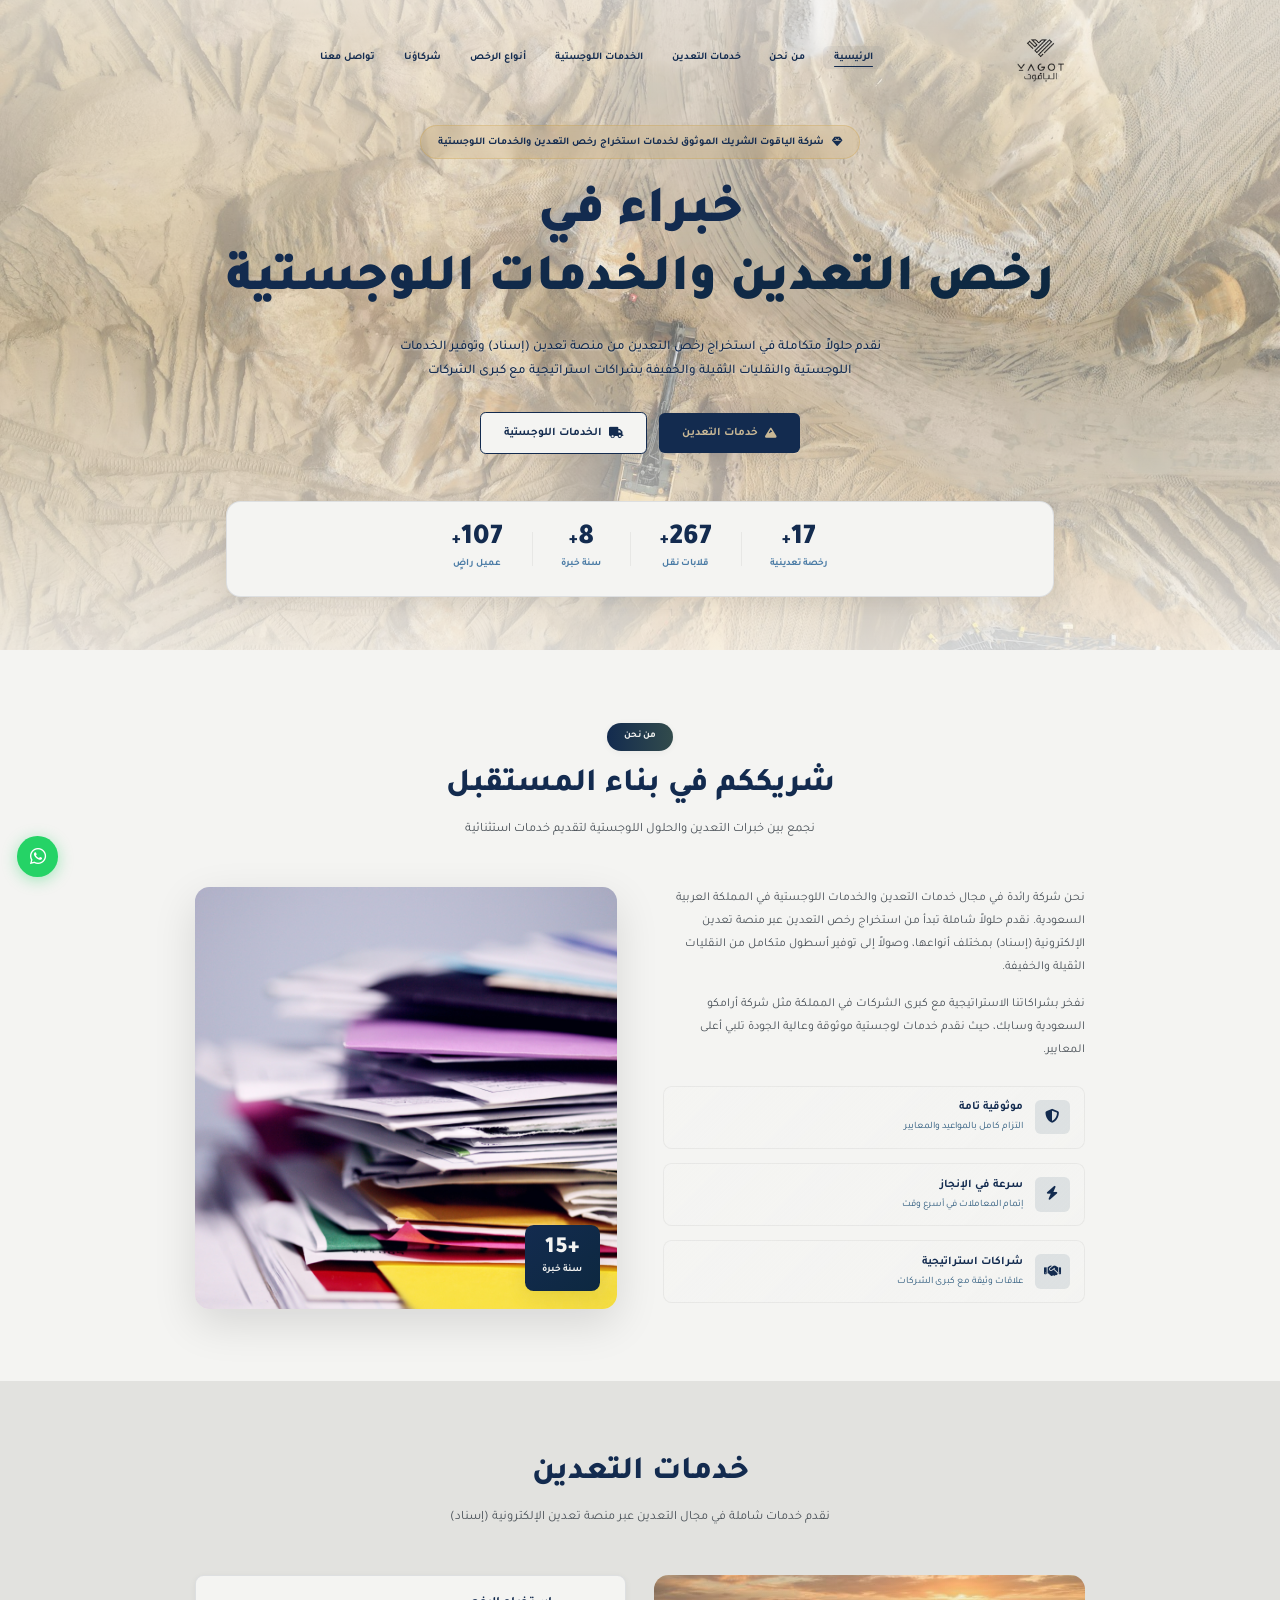
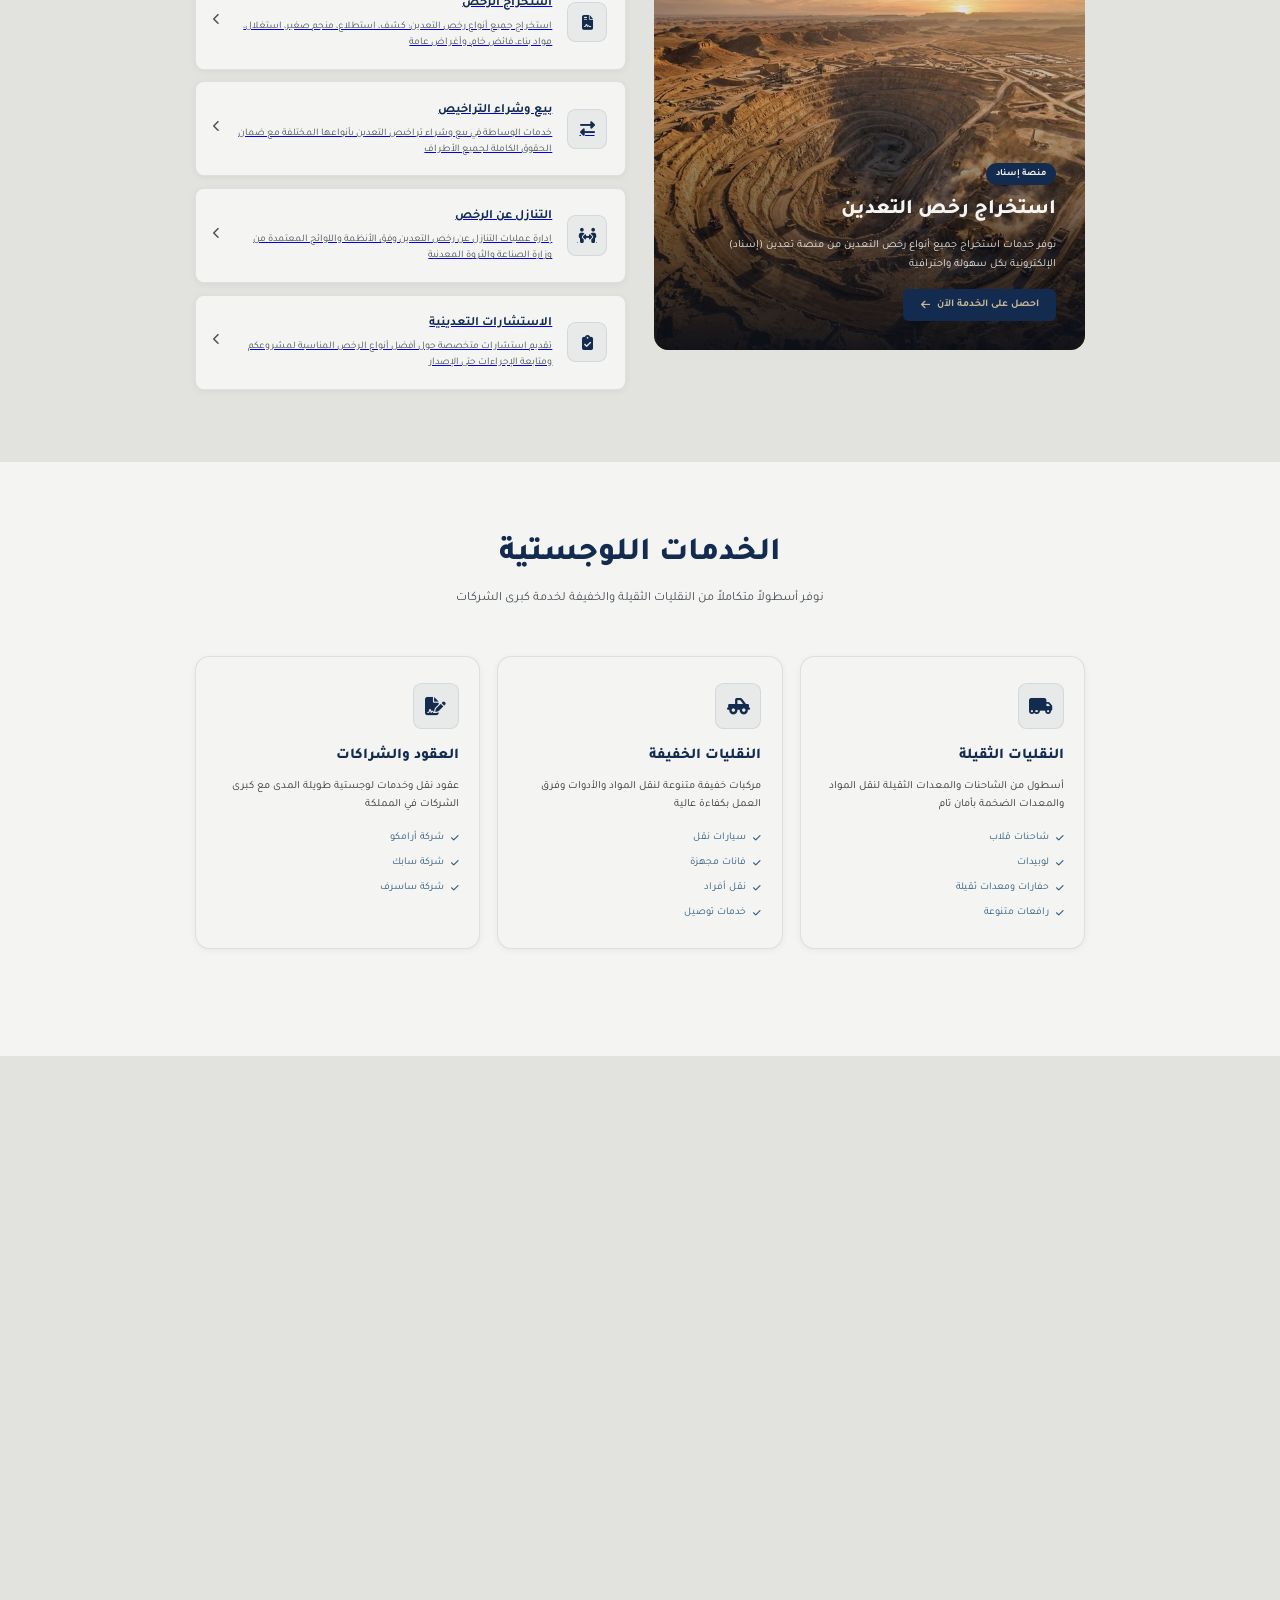
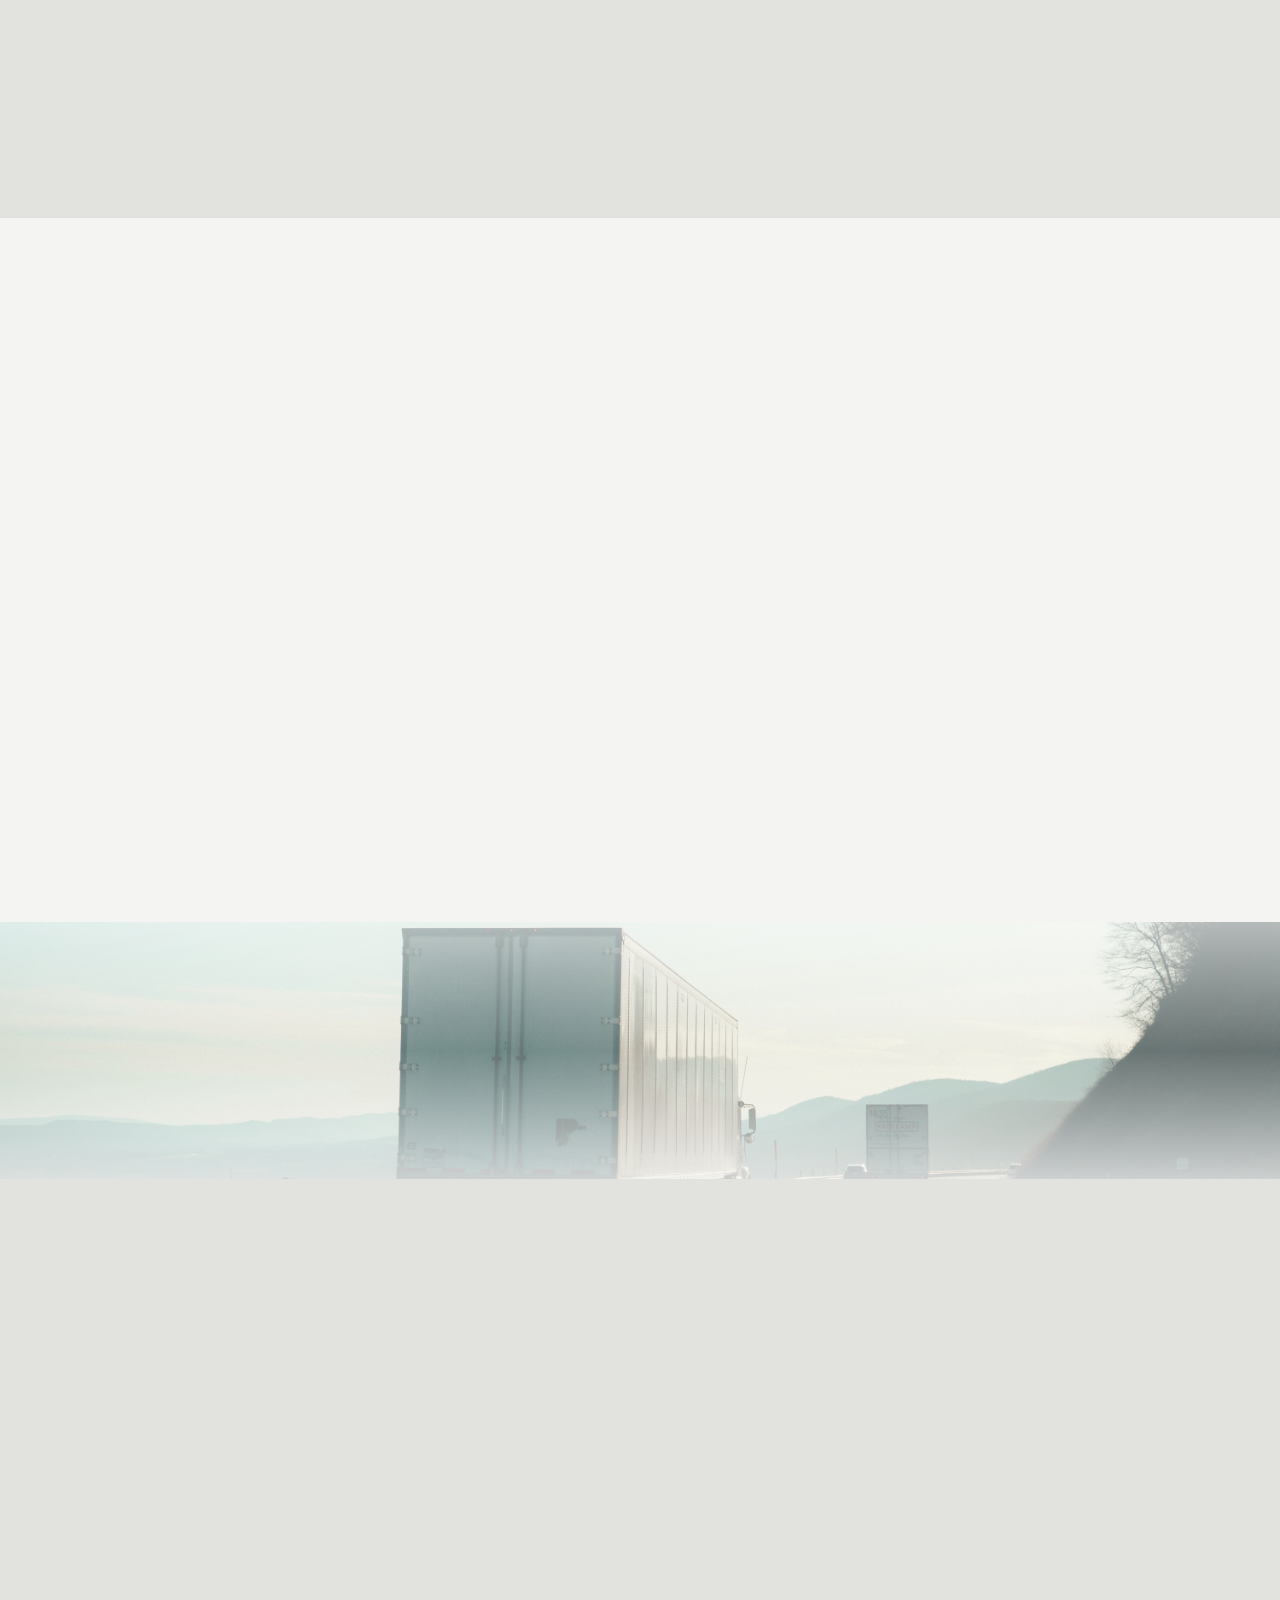
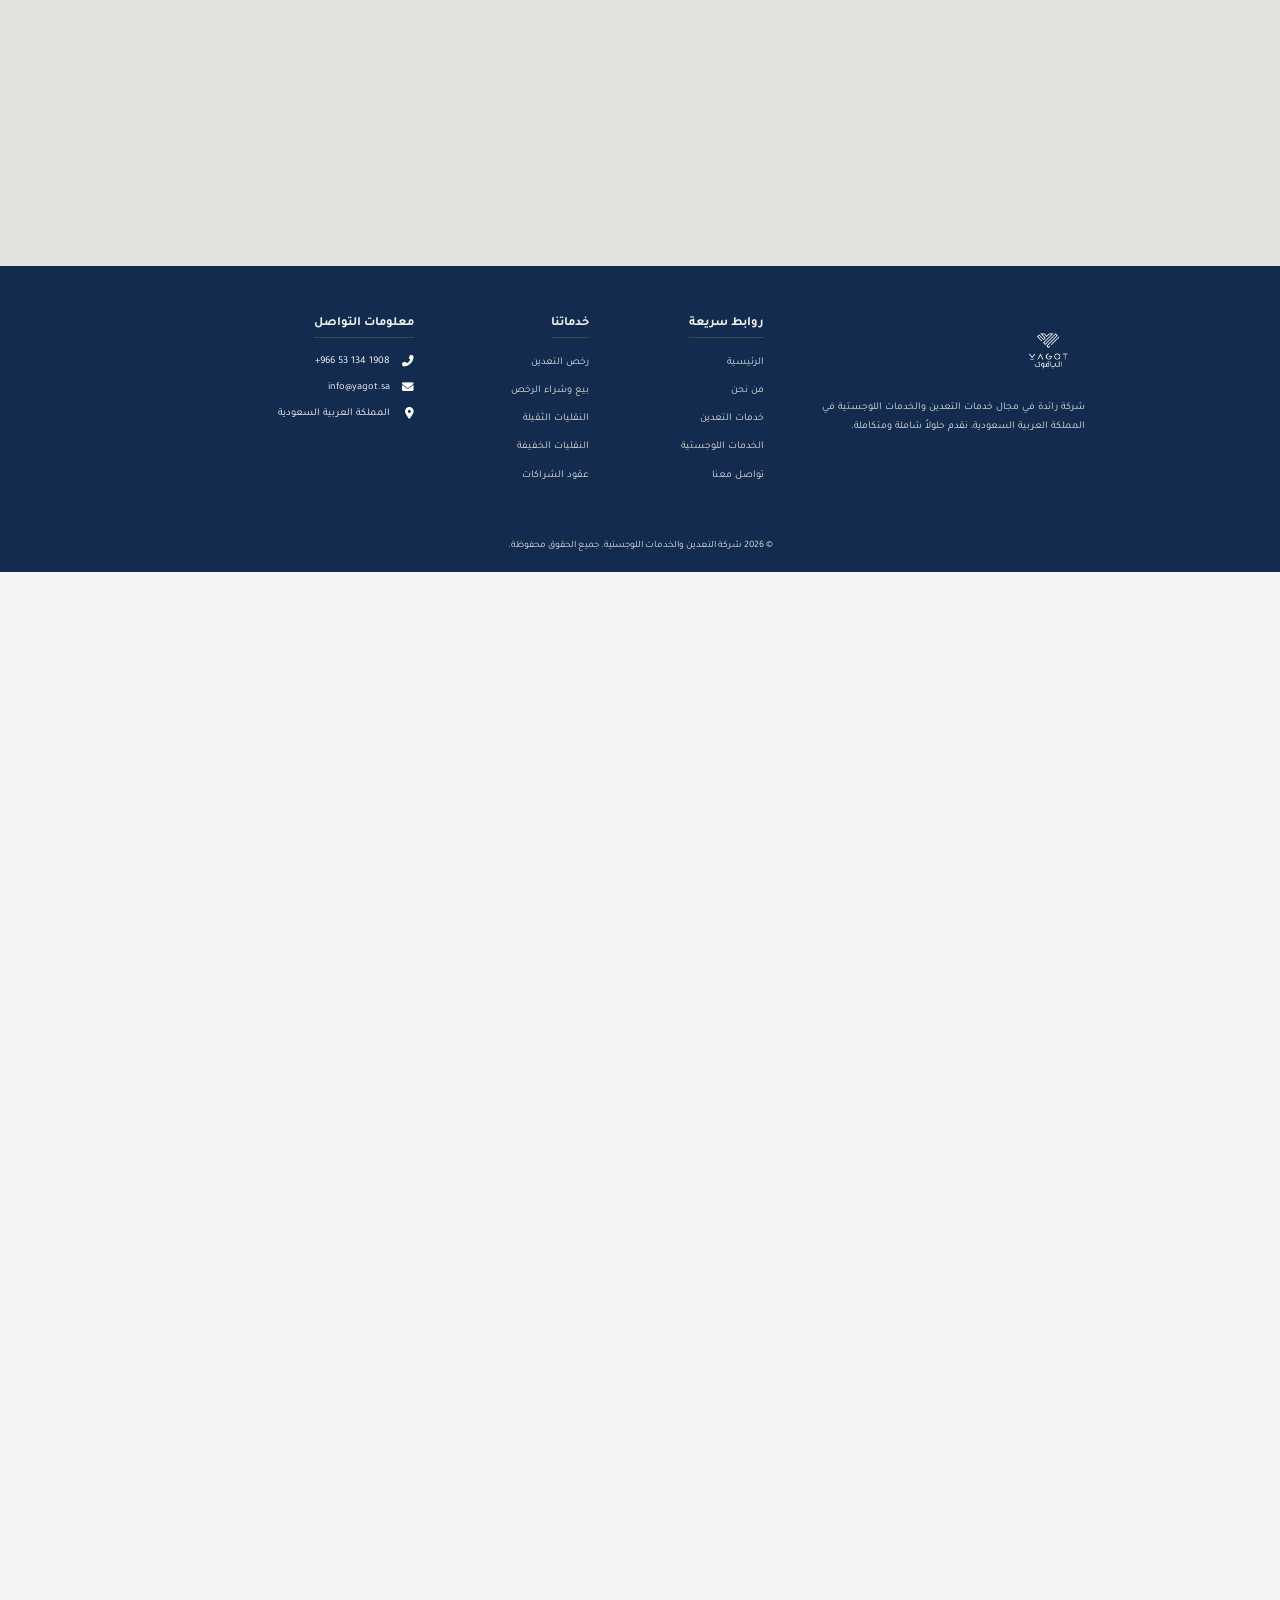
<file: index.html>
<!DOCTYPE html>
<html lang="ar" dir="rtl">

<head>
    <meta charset="UTF-8">
    <meta name="viewport" content="width=device-width, initial-scale=1.0">
    <title>شركة التعدين والخدمات اللوجستية | رخص تعدين وخدمات نقل</title>
    <meta name="description"
        content="شركة رائدة في استخراج رخص التعدين من منصة إسناد وتقديم الخدمات اللوجستية والنقليات الثقيلة والخفيفة. شريك أرامكو وسابك الموثوق.">
    <link rel="icon" type="image/png" href="assets/images/favicon.png">
    <link rel="preconnect" href="https://fonts.googleapis.com">
    <link rel="preconnect" href="https://fonts.gstatic.com" crossorigin>
    <link href="https://fonts.googleapis.com/css2?family=Tajawal:wght@300;400;500;700;800;900&display=swap"
        rel="stylesheet">
    <link rel="stylesheet" href="https://cdnjs.cloudflare.com/ajax/libs/font-awesome/6.5.1/css/all.min.css">
    <link rel="stylesheet" href="style.css">
    <meta name="format-detection" content="telephone=no">
</head>

<body>


    <!-- Navigation -->
    <nav id="navbar" class="navbar">
        <div class="container nav-container">
            <a href="#home" class="nav-logo">
                <img src="assets/images/logo.png" alt="شعار الياقوت">
            </a>
            <ul class="nav-links" id="navLinks">
                <li><a href="#home" class="nav-link active">الرئيسية</a></li>
                <li><a href="#about" class="nav-link">من نحن</a></li>
                <li><a href="#mining" class="nav-link">خدمات التعدين</a></li>
                <li><a href="#logistics" class="nav-link">الخدمات اللوجستية</a></li>
                <li><a href="#licenses" class="nav-link">أنواع الرخص</a></li>
                <li><a href="#partners" class="nav-link">شركاؤنا</a></li>
                <li><a href="#contact" class="nav-link">تواصل معنا</a></li>
            </ul>
            <button class="nav-toggle" id="navToggle" aria-label="فتح القائمة">
                <span></span>
                <span></span>
                <span></span>
            </button>
        </div>
        <div class="nav-overlay" id="navOverlay"></div>
    </nav>

    <!-- Hero Section -->
    <section id="home" class="hero">
        <div class="hero-overlay"></div>

        <div class="container hero-content">
            <div class="hero-badge" data-animate="fade-down">
                <i class="fas fa-gem"></i>
                <span> شركة الياقوت الشريك الموثوق لخدمات استخراج رخص التعدين والخدمات اللوجستية</span>
            </div>
            <h1 class="hero-title" data-animate="fade-up">
                <span class="hero-title-line">خبراء في</span>
                <span class="hero-title-highlight">رخص التعدين والخدمات اللوجستية</span>
            </h1>
            <p class="hero-description" data-animate="fade-up" data-delay="200">
                نقدم حلولاً متكاملة في استخراج رخص التعدين من منصة تعدين (إسناد) وتوفير الخدمات اللوجستية والنقليات
                الثقيلة والخفيفة بشراكات استراتيجية مع كبرى الشركات
            </p>
            <div class="hero-actions" data-animate="fade-up" data-delay="400">
                <a href="#mining" class="btn btn-primary btn-glow">
                    <i class="fas fa-mountain"></i>
                    خدمات التعدين
                </a>
                <a href="#logistics" class="btn btn-outline">
                    <i class="fas fa-truck"></i>
                    الخدمات اللوجستية
                </a>
            </div>
            <div class="hero-stats" data-animate="fade-up" data-delay="600">
                <div class="stat-item">
                    <div class="stat-number" data-count="31">0</div>
                    <div class="stat-label">رخصة تعدينية</div>
                </div>
                <div class="stat-divider"></div>
                <div class="stat-item">
                    <div class="stat-number" data-count="500">0</div>
                    <div class="stat-label">قلابات نقل</div>
                </div>
                <div class="stat-divider"></div>
                <div class="stat-item">
                    <div class="stat-number" data-count="15">0</div>
                    <div class="stat-label">سنة خبرة</div>
                </div>
                <div class="stat-divider"></div>
                <div class="stat-item">
                    <div class="stat-number" data-count="200">0</div>
                    <div class="stat-label">عميل راضٍ</div>
                </div>
            </div>
        </div>
    </section>

    <!-- About Section -->
    <section id="about" class="about section">
        <div class="container">
            <div class="section-header" data-animate="fade-up">
                <span class="section-tag">من نحن</span>
                <h2 class="section-title">شريككم في بناء المستقبل</h2>
                <p class="section-subtitle">نجمع بين خبرات التعدين والحلول اللوجستية لتقديم خدمات استثنائية</p>
            </div>
            <div class="about-grid">
                <div class="about-content" data-animate="fade-right">
                    <div class="about-text">
                        <p>نحن شركة رائدة في مجال خدمات التعدين والخدمات اللوجستية في المملكة العربية السعودية. نقدم
                            حلولاً شاملة تبدأ من استخراج رخص التعدين عبر منصة تعدين الإلكترونية (إسناد) بمختلف أنواعها،
                            وصولاً إلى توفير أسطول متكامل من النقليات الثقيلة والخفيفة.</p>
                        <p>نفخر بشراكاتنا الاستراتيجية مع كبرى الشركات في المملكة مثل شركة أرامكو السعودية وسابك، حيث
                            نقدم خدمات لوجستية موثوقة وعالية الجودة تلبي أعلى المعايير.</p>
                    </div>
                    <div class="about-features">
                        <div class="feature-item">
                            <div class="feature-icon">
                                <i class="fas fa-shield-halved"></i>
                            </div>
                            <div class="feature-text">
                                <h4>موثوقية تامة</h4>
                                <p>التزام كامل بالمواعيد والمعايير</p>
                            </div>
                        </div>
                        <div class="feature-item">
                            <div class="feature-icon">
                                <i class="fas fa-bolt"></i>
                            </div>
                            <div class="feature-text">
                                <h4>سرعة في الإنجاز</h4>
                                <p>إتمام المعاملات في أسرع وقت</p>
                            </div>
                        </div>
                        <div class="feature-item">
                            <div class="feature-icon">
                                <i class="fas fa-handshake"></i>
                            </div>
                            <div class="feature-text">
                                <h4>شراكات استراتيجية</h4>
                                <p>علاقات وثيقة مع كبرى الشركات</p>
                            </div>
                        </div>
                    </div>
                </div>
                <div class="about-visual" data-animate="fade-left">
                    <div class="about-image-wrapper">
                        <img src="assets/images/mining-license.jpg" alt="خدمات التعدين">
                        <div class="about-image-badge">
                            <span class="badge-number">+15</span>
                            <span class="badge-text">سنة خبرة</span>
                        </div>
                    </div>
                </div>
            </div>
        </div>
    </section>

    <!-- Mining Services Section -->
    <section id="mining" class="mining section section-dark">
        <div class="container">
            <div class="section-header" data-animate="fade-up">

                <h2 class="section-title">خدمات التعدين</h2>
                <p class="section-subtitle">نقدم خدمات شاملة في مجال التعدين عبر منصة تعدين الإلكترونية (إسناد)</p>
            </div>
            <div class="mining-showcase">
                <div class="mining-main" data-animate="fade-right">
                    <div class="mining-card-large">
                        <div class="mining-card-image">
                            <img src="assets/images/mining-hero.png" alt="أنشطة التعدين">
                        </div>
                        <div class="mining-card-overlay">
                            <div class="mining-card-content">
                                <span class="mining-card-tag">منصة إسناد</span>
                                <h3>استخراج رخص التعدين</h3>
                                <p>نوفر خدمات استخراج جميع أنواع رخص التعدين من منصة تعدين (إسناد) الإلكترونية بكل سهولة
                                    واحترافية</p>
                                <a href="#contact" class="btn btn-primary btn-sm">
                                    احصل على الخدمة الآن
                                    <i class="fas fa-arrow-left"></i>
                                </a>
                            </div>
                        </div>
                    </div>
                </div>
                <div class="mining-services-list" data-animate="fade-left">
                    <a href="#contact" class="mining-service-item">
                        <div class="mining-service-icon">
                            <i class="fas fa-file-contract"></i>
                        </div>
                        <div class="mining-service-content">
                            <h4>استخراج الرخص</h4>
                            <p>استخراج جميع أنواع رخص التعدين: كشف، استطلاع، منجم صغير، استغلال، مواد بناء، فائض خام،
                                وأغراض عامة</p>
                        </div>
                        <div class="mining-service-arrow">
                            <i class="fas fa-chevron-left"></i>
                        </div>
                    </a>
                    <a href="#contact" class="mining-service-item">
                        <div class="mining-service-icon">
                            <i class="fas fa-exchange-alt"></i>
                        </div>
                        <div class="mining-service-content">
                            <h4>بيع وشراء التراخيص</h4>
                            <p>خدمات الوساطة في بيع وشراء تراخيص التعدين بأنواعها المختلفة مع ضمان الحقوق الكاملة لجميع
                                الأطراف</p>
                        </div>
                        <div class="mining-service-arrow">
                            <i class="fas fa-chevron-left"></i>
                        </div>
                    </a>
                    <a href="#contact" class="mining-service-item">
                        <div class="mining-service-icon">
                            <i class="fas fa-people-arrows"></i>
                        </div>
                        <div class="mining-service-content">
                            <h4>التنازل عن الرخص</h4>
                            <p>إدارة عمليات التنازل عن رخص التعدين وفق الأنظمة واللوائح المعتمدة من وزارة الصناعة
                                والثروة المعدنية</p>
                        </div>
                        <div class="mining-service-arrow">
                            <i class="fas fa-chevron-left"></i>
                        </div>
                    </a>
                    <a href="#contact" class="mining-service-item">
                        <div class="mining-service-icon">
                            <i class="fas fa-clipboard-check"></i>
                        </div>
                        <div class="mining-service-content">
                            <h4>الاستشارات التعدينية</h4>
                            <p>تقديم استشارات متخصصة حول أفضل أنواع الرخص المناسبة لمشروعكم ومتابعة الإجراءات حتى
                                الإصدار</p>
                        </div>
                        <div class="mining-service-arrow">
                            <i class="fas fa-chevron-left"></i>
                        </div>
                    </a>
                </div>
            </div>
        </div>
    </section>

    <!-- Logistics Services Section -->
    <section id="logistics" class="logistics section">
        <div class="container">
            <div class="section-header" data-animate="fade-up">

                <h2 class="section-title">الخدمات اللوجستية</h2>
                <p class="section-subtitle">نوفر أسطولاً متكاملاً من النقليات الثقيلة والخفيفة لخدمة كبرى الشركات</p>
            </div>
            <div class="logistics-grid">
                <div class="logistics-card" data-animate="fade-up" data-delay="0">
                    <div class="logistics-card-icon">
                        <i class="fas fa-truck-moving"></i>
                    </div>
                    <h3>النقليات الثقيلة</h3>
                    <p>أسطول من الشاحنات والمعدات الثقيلة لنقل المواد والمعدات الضخمة بأمان تام</p>
                    <ul class="logistics-features">
                        <li><i class="fas fa-check"></i> شاحنات قلاب</li>
                        <li><i class="fas fa-check"></i> لوبيدات</li>
                        <li><i class="fas fa-check"></i> حفارات ومعدات ثقيلة</li>
                        <li><i class="fas fa-check"></i> رافعات متنوعة</li>
                    </ul>
                    <div class="logistics-card-glow"></div>
                </div>
                <div class="logistics-card" data-animate="fade-up" data-delay="100">
                    <div class="logistics-card-icon">
                        <i class="fas fa-truck-pickup"></i>
                    </div>
                    <h3>النقليات الخفيفة</h3>
                    <p>مركبات خفيفة متنوعة لنقل المواد والأدوات وفرق العمل بكفاءة عالية</p>
                    <ul class="logistics-features">
                        <li><i class="fas fa-check"></i> سيارات نقل</li>
                        <li><i class="fas fa-check"></i> فانات مجهزة</li>
                        <li><i class="fas fa-check"></i> نقل أفراد</li>
                        <li><i class="fas fa-check"></i> خدمات توصيل</li>
                    </ul>
                    <div class="logistics-card-glow"></div>
                </div>
                <div class="logistics-card" data-animate="fade-up" data-delay="200">
                    <div class="logistics-card-icon">
                        <i class="fas fa-file-signature"></i>
                    </div>
                    <h3>العقود والشراكات</h3>
                    <p>عقود نقل وخدمات لوجستية طويلة المدى مع كبرى الشركات في المملكة</p>
                    <ul class="logistics-features">
                        <li><i class="fas fa-check"></i> شركة أرامكو</li>
                        <li><i class="fas fa-check"></i> شركة سابك</li>
                        <li><i class="fas fa-check"></i> شركة ساسرف</li>
                    </ul>
                    <div class="logistics-card-glow"></div>
                </div>
            </div>
    </section>

    <!-- Licenses Section -->
    <section id="licenses" class="licenses section section-dark">
        <div class="container">
            <div class="section-header" data-animate="fade-up">

                <h2 class="section-title">أنواع رخص التعدين</h2>
                <p class="section-subtitle">نستخرج جميع أنواع الرخص المتاحة عبر منصة تعدين الإلكترونية</p>
            </div>
            <div class="licenses-grid">
                <div class="license-card" data-animate="fade-up" data-delay="0">
                    <div class="license-card-header">
                        <div class="license-icon">
                            <i class="fas fa-search-location"></i>
                        </div>
                        <span class="license-number">01</span>
                    </div>
                    <h3>رخصة الكشف</h3>
                    <p>تمنح رخصة الكشف للمستثمر الحق الحصري في الكشف عن معادن محددة في منطقة محددة من خلال التعدين
                        السطحي والتحليل الجيوفيزيائي/الجيوكيميائي</p>
                    <div class="license-card-footer">
                    </div>
                </div>
                <div class="license-card" data-animate="fade-up" data-delay="50">
                    <div class="license-card-header">
                        <div class="license-icon">
                            <i class="fas fa-binoculars"></i>
                        </div>
                        <span class="license-number">02</span>
                    </div>
                    <h3>رخصة الاستطلاع</h3>
                    <p>تمنح رخصة الاستطلاع للمستثمر الحق بالاستكشاف عن المعادن المستهدفة من خلال زيارة المناطق المختارة
                        بالإضافة إلى جمع عينات من الأراضي المحددة</p>
                    <div class="license-card-footer">
                    </div>
                </div>
                <div class="license-card" data-animate="fade-up" data-delay="100">
                    <div class="license-card-header">
                        <div class="license-icon">
                            <i class="fas fa-mountain"></i>
                        </div>
                        <span class="license-number">03</span>
                    </div>
                    <h3>رخصة التعدين</h3>
                    <p>تمنح رخصة التعدين للمستثمر الحق في تعدين واستغلال المعادن المحددة من الفئتين (أ) و(ب) بالإضافة
                        إلى نقل وبيع المعادن المستغلة مع الحقوق التشغيلية</p>
                    <div class="license-card-footer">
                    </div>
                </div>
                <div class="license-card" data-animate="fade-up" data-delay="150">
                    <div class="license-card-header">
                        <div class="license-icon">
                            <i class="fas fa-gem"></i>
                        </div>
                        <span class="license-number">04</span>
                    </div>
                    <h3>رخصة المنجم الصغير</h3>
                    <p>تمنح رخصة المنجم الصغير للمستثمر الحق الحصري من استخراج الخامات والمعادن (تعديناً وتحجيراً) من
                        خلال منجم لا تتجاوز مساحته الكيلو متر مربع</p>
                    <div class="license-card-footer">
                    </div>
                </div>
                <div class="license-card" data-animate="fade-up" data-delay="200">
                    <div class="license-card-header">
                        <div class="license-icon">
                            <i class="fas fa-building"></i>
                        </div>
                        <span class="license-number">05</span>
                    </div>
                    <h3>رخصة مواد البناء</h3>
                    <p>تمنح رخصة مواد البناء للمستثمر الحق في تعدين واستغلال المعادن المحددة من الفئة(ج) بالإضافة إلى
                        نقل وبيع المعادن المستغلة مع الحقوق التشغيلية الكاملة</p>
                    <div class="license-card-footer">
                    </div>
                </div>
                <div class="license-card" data-animate="fade-up" data-delay="250">
                    <div class="license-card-header">
                        <div class="license-icon">
                            <i class="fas fa-boxes-stacked"></i>
                        </div>
                        <span class="license-number">06</span>
                    </div>
                    <h3>رخصة فائض الخام</h3>
                    <p>تتيح هذه الرخصة من نقل الخامات المعدنية للفئة (ج) خارج الموقع بهدف بيعها أو الاستفادة منها والتي
                        تكون موجودة في مواقع المشاريع أو الأراضي المملوكة</p>
                    <div class="license-card-footer">
                    </div>
                </div>
                <div class="license-card" data-animate="fade-up" data-delay="300">
                    <div class="license-card-header">
                        <div class="license-icon">
                            <i class="fas fa-cogs"></i>
                        </div>
                        <span class="license-number">07</span>
                    </div>
                    <h3>رخصة أغراض عامة</h3>
                    <p>تسمح هذه الرخصة للمستثمر الحامل لرخصة التعدين أو رخصة المنجم الصغير من إنشاء مرافق أو استخدام
                        أراضي خارج موقع الرخصة لتحقيق أغراض الرخصة</p>
                    <div class="license-card-footer">
                    </div>
                </div>
                <div class="license-card license-card-cta" data-animate="fade-up" data-delay="350">
                    <div class="license-cta-content">
                        <i class="fas fa-headset"></i>
                        <h3>تحتاج مساعدة؟</h3>
                        <p>تواصل معنا لمعرفة نوع الرخصة المناسب لمشروعك</p>
                        <a href="#contact" class="btn btn-primary btn-sm">تواصل الآن</a>
                    </div>
                </div>
            </div>
        </div>
    </section>

    <!-- Partners Section -->
    <section id="partners" class="partners section">
        <div class="container">
            <div class="section-header" data-animate="fade-up">
                <span class="section-tag">شراكات استراتيجية</span>
                <h2 class="section-title">شركاؤنا في النجاح</h2>
                <p class="section-subtitle">نفتخر بشراكاتنا مع كبرى الشركات في المملكة العربية السعودية</p>
            </div>
            <div class="partners-showcase" data-animate="fade-up">
                <div class="partner-card">
                    <div class="partner-logo">
                        <img src="assets/images/Saudi-Aramco-logo.png" alt="أرامكو السعودية">
                    </div>
                    <h4>أرامكو السعودية</h4>
                    <p>عقود نقل وخدمات لوجستية</p>
                </div>
                <div class="partner-card">
                    <div class="partner-logo">
                        <img src="assets/images/sabic.svg" alt="شركة سابك">
                    </div>
                    <h4>شركة سابك</h4>
                    <p>خدمات نقل المواد الصناعية</p>
                </div>
                <div class="partner-card">
                    <div class="partner-logo">
                        <img src="assets/images/IndustrialMinistry.png" alt="وزارة الصناعة">
                    </div>
                    <h4>وزارة الصناعة</h4>
                    <p>رخص التعدين والثروة المعدنية</p>
                </div>
                <div class="partner-card">
                    <div class="partner-logo">
                        <img src="assets/images/مدن.png" alt="مدن">
                    </div>
                    <h4>مدن (MODON)</h4>
                    <p>الهيئة السعودية للمدن الصناعية</p>
                </div>
                <div class="partner-card">
                    <div class="partner-logo">
                        <img src="assets/images/مؤتمر التعدين الدولي.png" alt="مؤتمر التعدين الدولي">
                    </div>
                    <h4>مؤتمر التعدين الدولي</h4>
                    <p>شريك في التجمع الدولي للتعدين</p>
                </div>
                <div class="partner-card">
                    <div class="partner-logo">
                        <img src="assets/images/مثلث الرسم للاستشارات الهندسية.png"
                            alt="مثلث الرسم للاستشارات الهندسية">
                    </div>
                    <h4>شركة مثلث الرسم</h4>
                    <p>استشارات هندسية وتعدينية</p>
                </div>
                <div class="partner-card">
                    <div class="partner-logo">
                        <img src="assets/images/شركة بحر الأحجار.png" alt="شركة بحر الأحجار">
                    </div>
                    <h4>شركة بحر الأحجار</h4>
                    <p>شركاء في الإنتاج والتعدين</p>
                </div>
            </div>
        </div>
    </section>

    <!-- CTA Section -->
    <section class="cta-section">
        <div class="cta-bg" style="background-image: url('assets/images/truck.jpg')"></div>
        <div class="cta-overlay"></div>
        <div class="container cta-content" data-animate="fade-up">
            <h2>مستعد لبدء مشروعك ؟</h2>
            <div class="cta-actions">
                <a href="#contact" class="btn btn-primary btn-lg btn-glow">
                    <i class="fas fa-paper-plane"></i>
                    تواصل معنا الآن
                </a>
                <a href="tel:+966500000000" class="btn btn-outline btn-lg">
                    <i class="fas fa-phone"></i>
                    اتصل بنا
                </a>
            </div>
        </div>
    </section>

    <!-- Contact Section -->
    <section id="contact" class="contact section section-dark">
        <div class="container">
            <div class="section-header" data-animate="fade-up">
                <span class="section-tag">تواصل معنا</span>
                <h2 class="section-title">نسعد بتواصلكم</h2>
                <p class="section-subtitle">فريقنا جاهز لخدمتكم وتقديم أفضل الحلول لاحتياجاتكم</p>
            </div>
            <div class="contact-grid">
                <div class="contact-info" data-animate="fade-right">
                    <div class="contact-info-card">
                        <div class="contact-info-item">
                            <div class="contact-icon">
                                <i class="fas fa-phone-alt"></i>
                            </div>
                            <div class="contact-text">
                                <h4>اتصل بنا</h4>
                                <a href="tel:+966531341908" style="direction: ltr; display: inline-block; color: var(--dark-900) !important; text-decoration: none; font-weight: 700;">+966 53 134 1908</a>
                            </div>
                        </div>
                        <div class="contact-info-item">
                            <div class="contact-icon">
                                <i class="fas fa-envelope"></i>
                            </div>
                            <div class="contact-text">
                                <h4>البريد الإلكتروني</h4>
                                <a href="mailto:info@yagot.sa" style="display: inline-block; color: var(--dark-900) !important; text-decoration: none; font-weight: 700;">info@yagot.sa</a>
                            </div>
                        </div>
                        <div class="contact-info-item">
                            <div class="contact-icon">
                                <i class="fas fa-map-marker-alt"></i>
                            </div>
                            <div class="contact-text">
                                <h4>الموقع</h4>
                                <p style="color: var(--dark-900); font-weight: 700;">المملكة العربية السعودية</p>
                            </div>
                        </div>
                    </div>
                </div>
                <div class="contact-form-wrapper" data-animate="fade-left">
                    <form id="contactForm" class="contact-form">
                        <div class="form-group">
                            <label for="name">الاسم الكامل</label>
                            <input type="text" id="name" name="name" placeholder="أدخل اسمك الكامل" required>
                        </div>
                        <div class="form-row">
                            <div class="form-group">
                                <label for="email">البريد الإلكتروني</label>
                                <input type="email" id="email" name="email" placeholder="example@email.com" required>
                            </div>
                            <div class="form-group">
                                <label for="phone">رقم الجوال</label>
                                <input type="tel" id="phone" name="phone" placeholder="05XXXXXXXX">
                            </div>
                        </div>
                        <div class="form-group">
                            <label for="service">نوع الخدمة</label>
                            <select id="service" name="service" required>
                                <option value="" disabled selected>اختر نوع الخدمة</option>
                                <optgroup label="خدمات التعدين">
                                    <option value="exploration">رخصة الكشف</option>
                                    <option value="survey">رخصة الاستطلاع</option>
                                    <option value="mining">رخصة التعدين</option>
                                    <option value="small-mine">رخصة المنجم الصغير</option>
                                    <option value="building-materials">رخصة مواد البناء</option>
                                    <option value="surplus">رخصة فائض الخام</option>
                                    <option value="general">رخصة أغراض عامة</option>
                                    <option value="buy-sell">بيع وشراء تراخيص</option>
                                    <option value="transfer">تنازل عن رخصة</option>
                                </optgroup>
                                <optgroup label="خدمات لوجستية">
                                    <option value="heavy-transport">نقليات ثقيلة</option>
                                    <option value="light-transport">نقليات خفيفة</option>
                                    <option value="contract">عقود نقل</option>
                                </optgroup>
                            </select>
                        </div>
                        <div class="form-group">
                            <label for="message">الرسالة</label>
                            <textarea id="message" name="message" rows="4" placeholder="اكتب رسالتك هنا..."
                                required></textarea>
                        </div>
                        <button type="submit" class="btn btn-primary btn-lg btn-full">
                            <i class="fas fa-paper-plane"></i>
                            إرسال الرسالة
                        </button>
                    </form>
                </div>
            </div>
        </div>
    </section>

    <!-- Footer -->
    <footer class="footer">
        <div class="container">
            <div class="footer-grid">
                <div class="footer-about">
                    <div class="footer-logo">
                        <img src="assets/images/logo.png" alt="شعار الياقوت">
                    </div>
                    <p>شركة رائدة في مجال خدمات التعدين والخدمات اللوجستية في المملكة العربية السعودية، نقدم حلولاً
                        شاملة ومتكاملة.</p>
                </div>
                <div class="footer-links">
                    <h4>روابط سريعة</h4>
                    <ul>
                        <li><a href="#home">الرئيسية</a></li>
                        <li><a href="#about">من نحن</a></li>
                        <li><a href="#mining">خدمات التعدين</a></li>
                        <li><a href="#logistics">الخدمات اللوجستية</a></li>
                        <li><a href="#contact">تواصل معنا</a></li>
                    </ul>
                </div>
                <div class="footer-links">
                    <h4>خدماتنا</h4>
                    <ul>
                        <li><a href="#licenses">رخص التعدين</a></li>
                        <li><a href="#mining">بيع وشراء الرخص</a></li>
                        <li><a href="#logistics">النقليات الثقيلة</a></li>
                        <li><a href="#logistics">النقليات الخفيفة</a></li>
                        <li><a href="#partners">عقود الشراكات</a></li>
                    </ul>
                </div>
                <div class="footer-contact">
                    <h4>معلومات التواصل</h4>
                    <ul>
                        <li><i class="fas fa-phone-alt"></i> <a href="tel:+966531341908" style="direction: ltr; display: inline-block; color: white !important; text-decoration: none;">+966 53 134 1908</a></li>
                        <li><i class="fas fa-envelope"></i> <a href="mailto:info@yagot.sa" style="color: white !important; text-decoration: none;">info@yagot.sa</a></li>
                        <li><i class="fas fa-map-marker-alt"></i> <span style="color: white;">المملكة العربية السعودية</span></li>
                    </ul>
                </div>
            </div>
            <div class="footer-bottom">
                <p>&copy; 2026 شركة التعدين والخدمات اللوجستية. جميع الحقوق محفوظة.</p>
            </div>
        </div>
    </footer>

    <!-- Back to Top -->
    <button id="backToTop" class="back-to-top" aria-label="العودة للأعلى">
        <i class="fas fa-chevron-up"></i>
    </button>

    <!-- WhatsApp Float -->
    <a href="https://wa.me/966531341908" class="whatsapp-float" target="_blank" aria-label="تواصل واتساب">
        <i class="fab fa-whatsapp"></i>
    </a>

    <script src="script.js"></script>
</body>

</html>
</file>
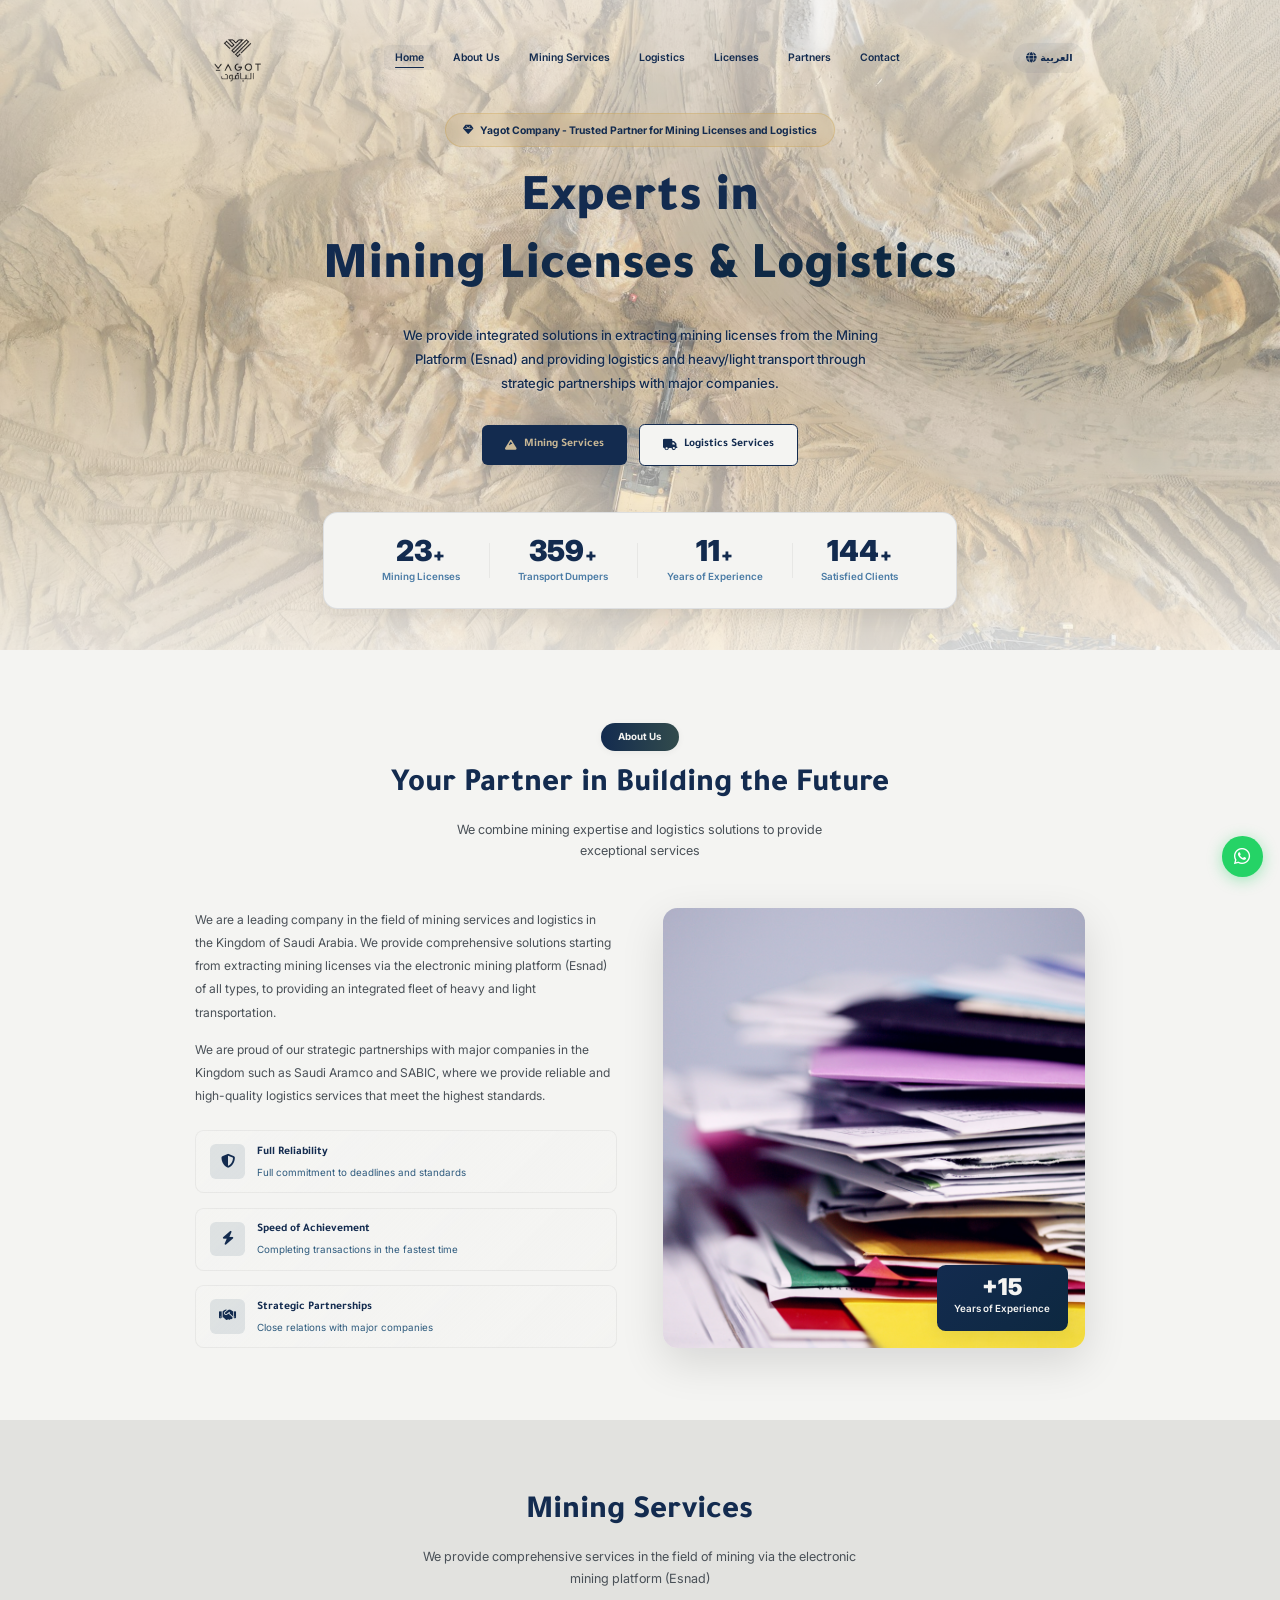
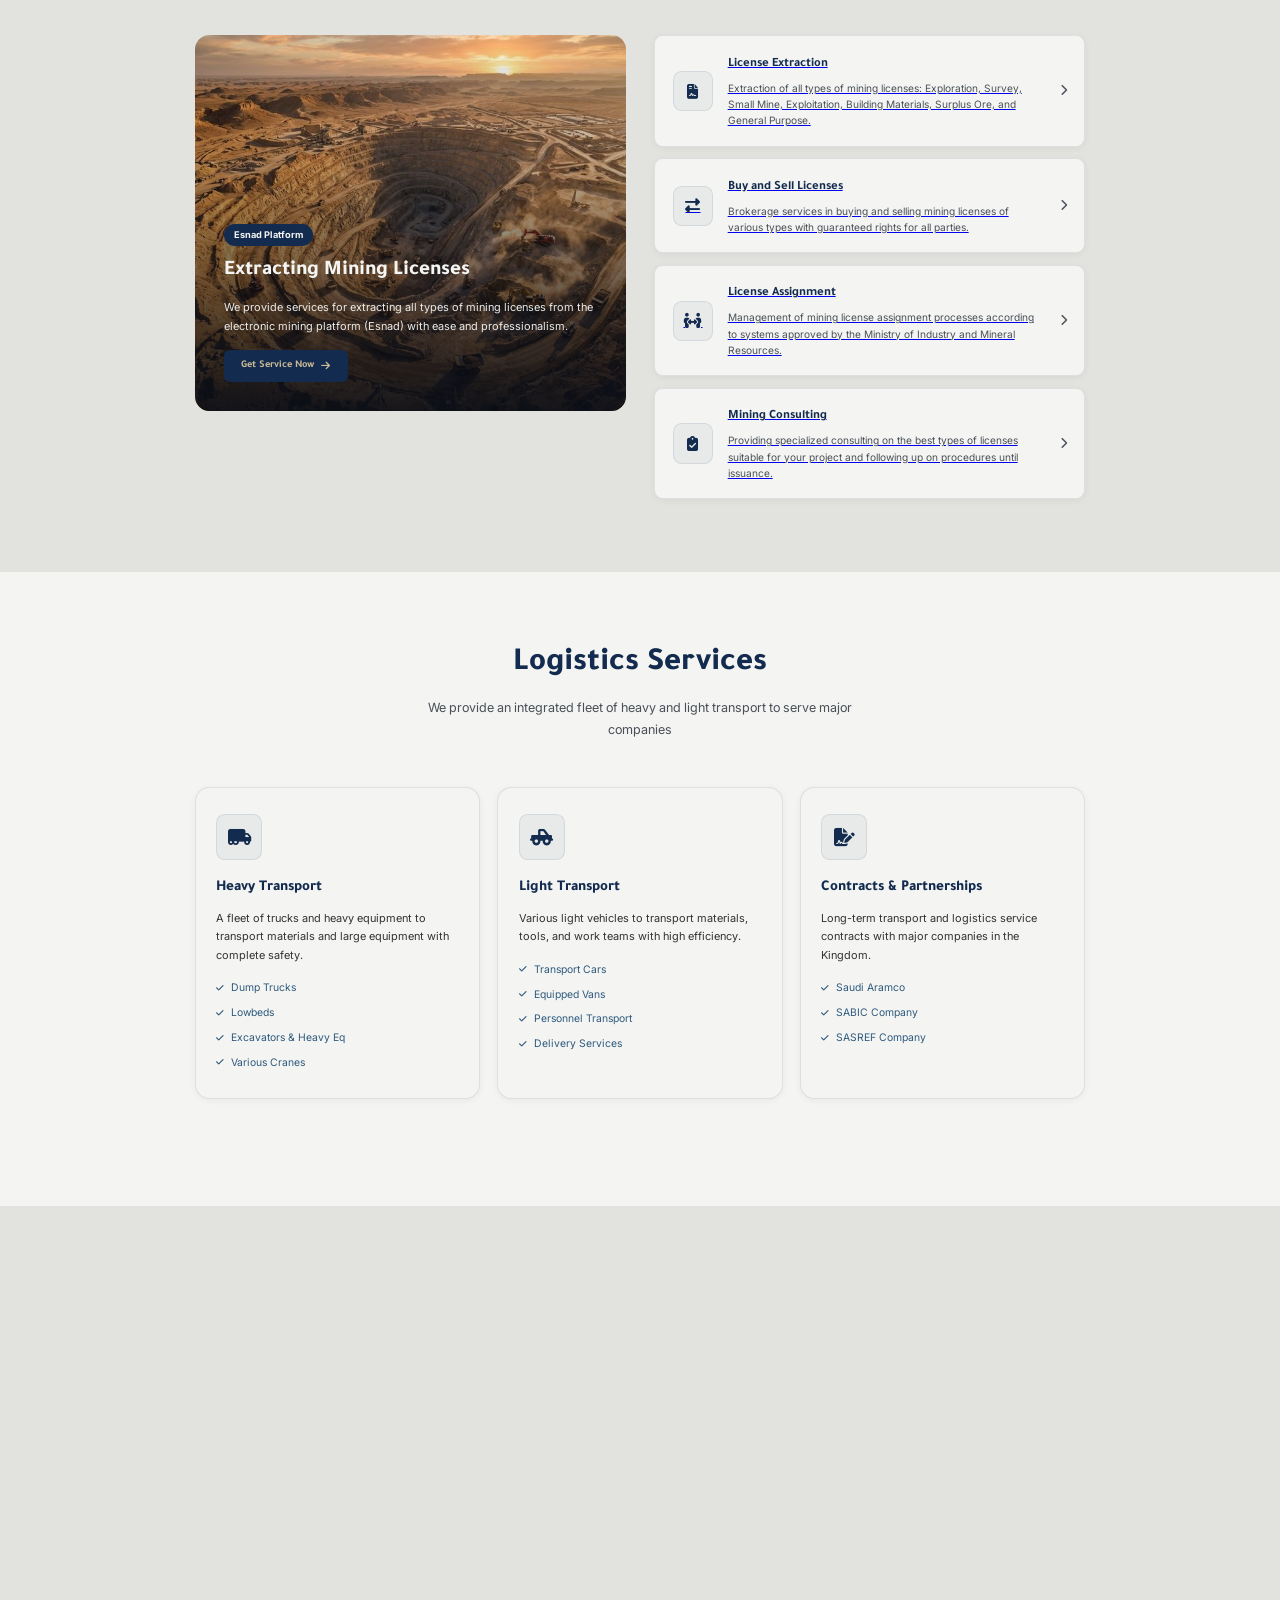
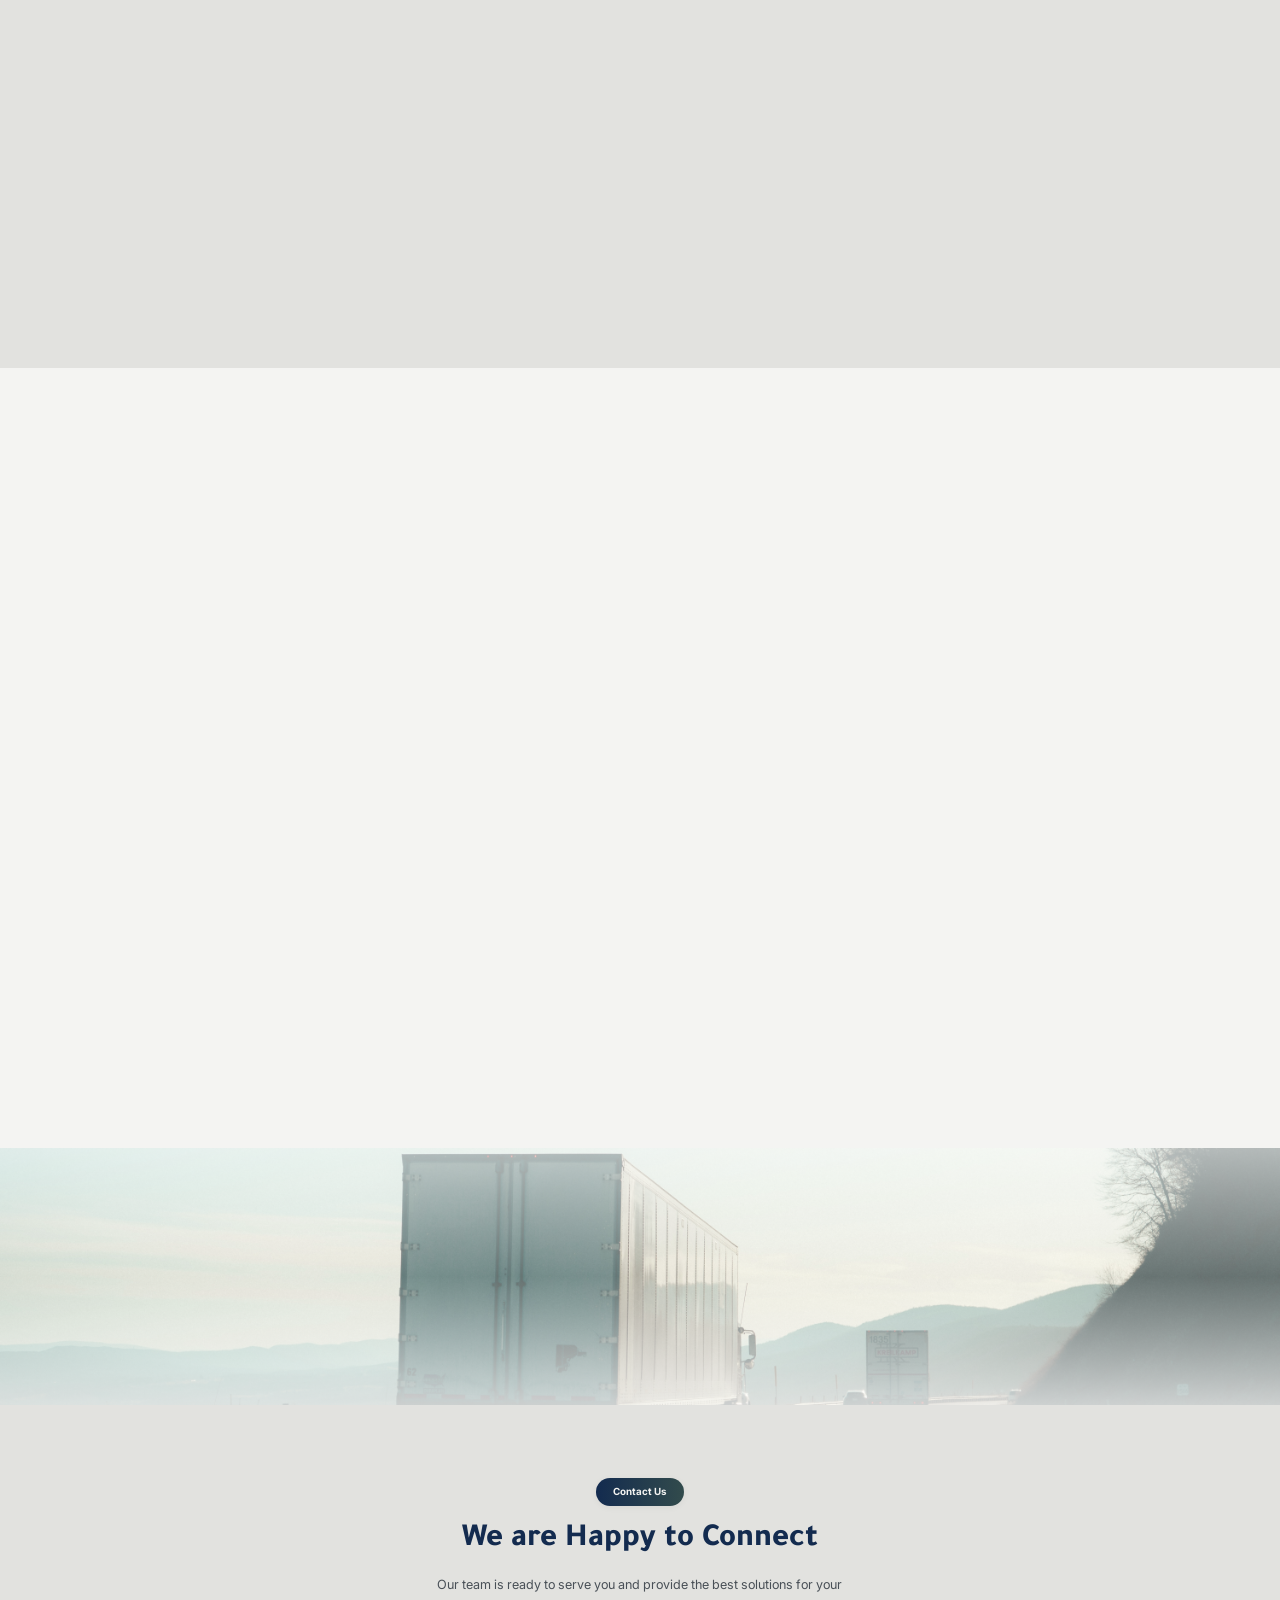
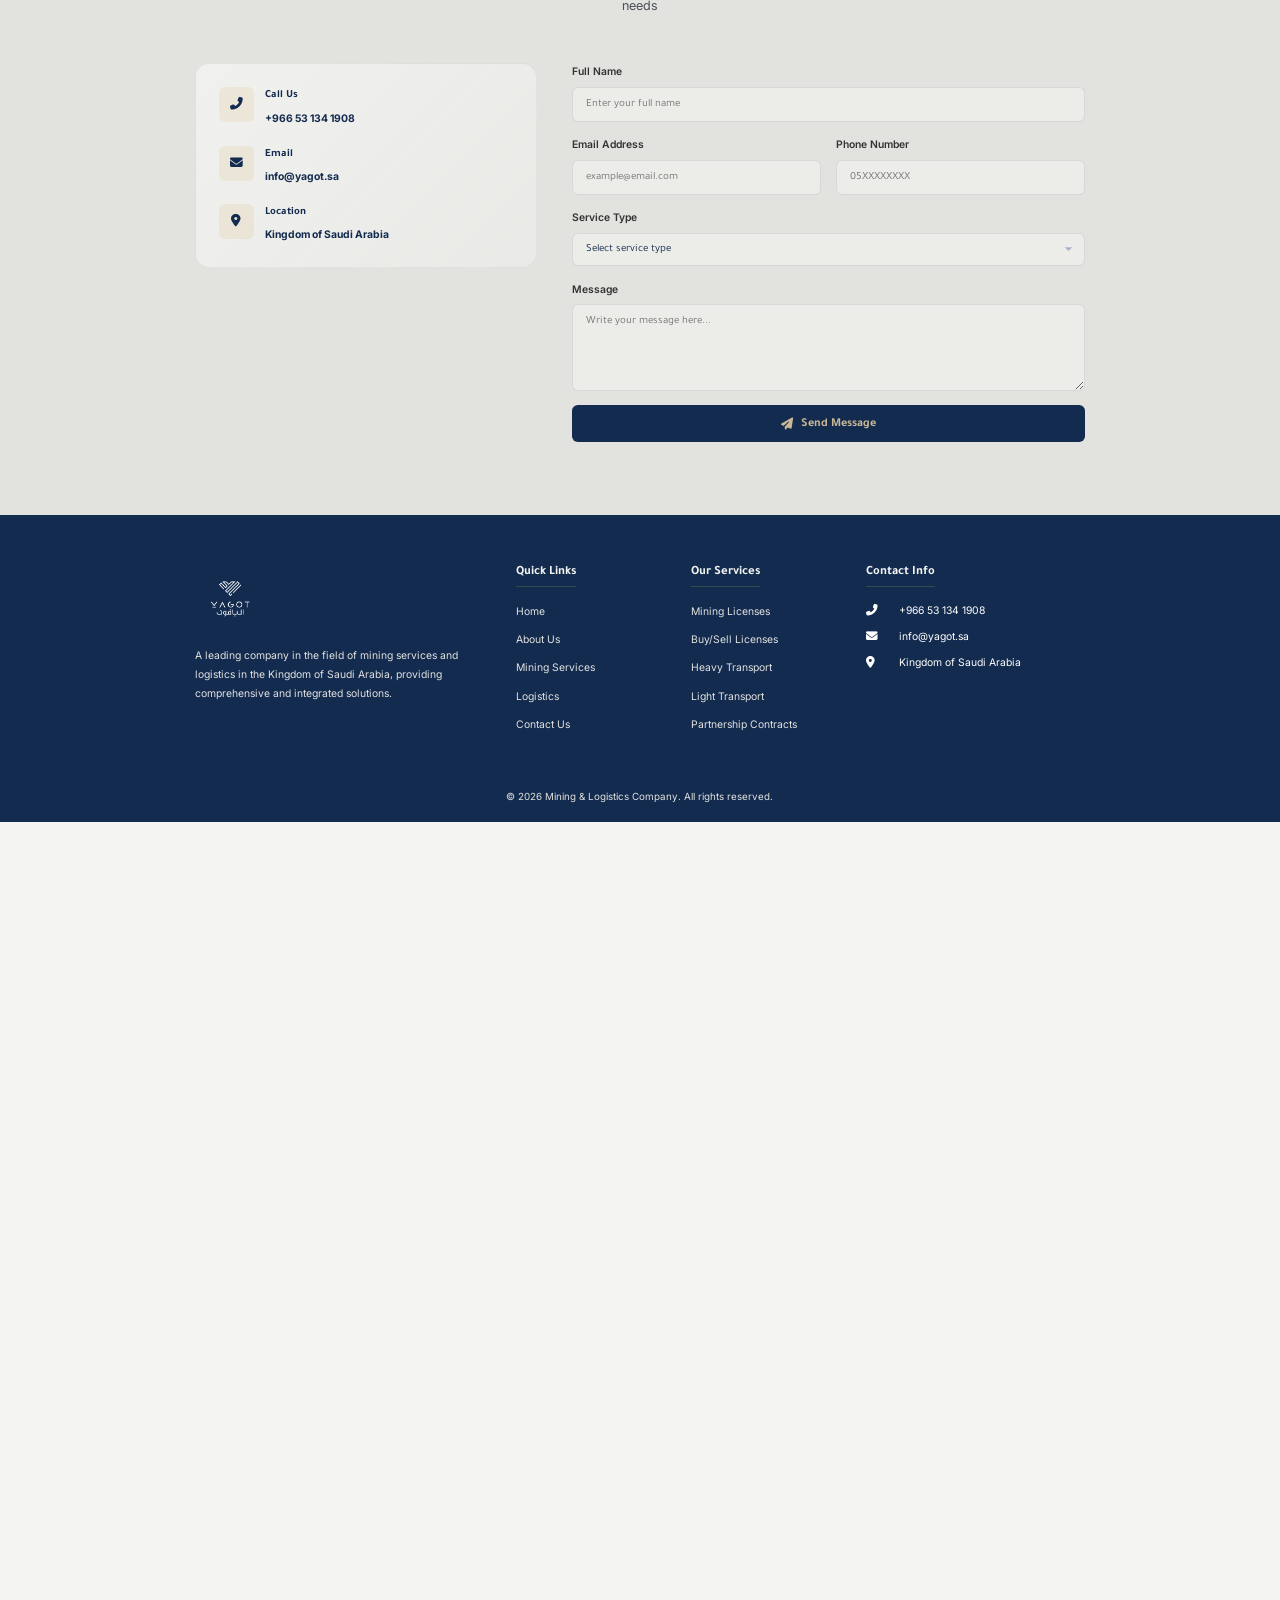
<file: en/index.html>
<!DOCTYPE html>
<html lang="en" dir="ltr">

<head>
    <meta charset="UTF-8">
    <meta name="viewport" content="width=device-width, initial-scale=1.0">
    <title>Mining & Logistics Company | Mining Licenses & Transport Services</title>
    <meta name="description"
        content="A leading company in extracting mining licenses from the Esnad platform and providing logistics and heavy/light transport services. Trusted partner of Aramco and SABIC.">
    <link rel="icon" type="image/png" href="../assets/images/favicon.png">
    <link rel="preconnect" href="https://fonts.googleapis.com">
    <link rel="preconnect" href="https://fonts.gstatic.com" crossorigin>
    <link href="https://fonts.googleapis.com/css2?family=Tajawal:wght@300;400;500;700;800;900&family=Inter:wght@300;400;500;600;700;800;900&display=swap"
        rel="stylesheet">
    <link rel="stylesheet" href="https://cdnjs.cloudflare.com/ajax/libs/font-awesome/6.5.1/css/all.min.css">
    <link rel="stylesheet" href="../style.css">
    <meta name="format-detection" content="telephone=no">
    <!-- SEO Language Tags -->
    <link rel="alternate" hreflang="ar" href="/index.html" />
    <link rel="alternate" hreflang="en" href="/en/" />
    <link rel="alternate" hreflang="x-default" href="/index.html" />
</head>

<body>


    <!-- Navigation -->
    <nav id="navbar" class="navbar">
        <div class="container nav-container">
            <a href="#home" class="nav-logo">
                <img src="../assets/images/logo.png" alt="Yagot Logo">
            </a>
            <ul class="nav-links" id="navLinks">
                <li><a href="#home" class="nav-link active">Home</a></li>
                <li><a href="#about" class="nav-link">About Us</a></li>
                <li><a href="#mining" class="nav-link">Mining Services</a></li>
                <li><a href="#logistics" class="nav-link">Logistics</a></li>
                <li><a href="#licenses" class="nav-link">Licenses</a></li>
                <li><a href="#partners" class="nav-link">Partners</a></li>
                <li><a href="#contact" class="nav-link">Contact</a></li>
            </ul>
            <div class="lang-switch-wrapper">
                <a href="../" class="lang-switch">
                    <i class="fas fa-globe"></i>
                    <span>العربية</span>
                </a>
            </div>
            <button class="nav-toggle" id="navToggle" aria-label="Open Menu">
                <span></span>
                <span></span>
                <span></span>
            </button>
        </div>
        <div class="nav-overlay" id="navOverlay"></div>
    </nav>

    <!-- Hero Section -->
    <section id="home" class="hero">
        <div class="hero-overlay"></div>

        <div class="container hero-content">
            <div class="hero-badge" data-animate="fade-down">
                <i class="fas fa-gem"></i>
                <span>Yagot Company - Trusted Partner for Mining Licenses and Logistics</span>
            </div>
            <h1 class="hero-title" data-animate="fade-up">
                <span class="hero-title-line">Experts in</span>
                <span class="hero-title-highlight">Mining Licenses & Logistics</span>
            </h1>
            <p class="hero-description" data-animate="fade-up" data-delay="200">
                We provide integrated solutions in extracting mining licenses from the Mining Platform (Esnad) and providing logistics and heavy/light transport through strategic partnerships with major companies.
            </p>
            <div class="hero-actions" data-animate="fade-up" data-delay="400">
                <a href="#mining" class="btn btn-primary btn-glow">
                    <i class="fas fa-mountain"></i>
                    Mining Services
                </a>
                <a href="#logistics" class="btn btn-outline">
                    <i class="fas fa-truck"></i>
                    Logistics Services
                </a>
            </div>
            <div class="hero-stats" data-animate="fade-up" data-delay="600">
                <div class="stat-item">
                    <div class="stat-number" data-count="31">0</div>
                    <div class="stat-label">Mining Licenses</div>
                </div>
                <div class="stat-divider"></div>
                <div class="stat-item">
                    <div class="stat-number" data-count="500">0</div>
                    <div class="stat-label">Transport Dumpers</div>
                </div>
                <div class="stat-divider"></div>
                <div class="stat-item">
                    <div class="stat-number" data-count="15">0</div>
                    <div class="stat-label">Years of Experience</div>
                </div>
                <div class="stat-divider"></div>
                <div class="stat-item">
                    <div class="stat-number" data-count="200">0</div>
                    <div class="stat-label">Satisfied Clients</div>
                </div>
            </div>
        </div>
    </section>

    <!-- About Section -->
    <section id="about" class="about section">
        <div class="container">
            <div class="section-header" data-animate="fade-up">
                <span class="section-tag">About Us</span>
                <h2 class="section-title">Your Partner in Building the Future</h2>
                <p class="section-subtitle">We combine mining expertise and logistics solutions to provide exceptional services</p>
            </div>
            <div class="about-grid">
                <div class="about-content" data-animate="fade-right">
                    <div class="about-text">
                        <p>We are a leading company in the field of mining services and logistics in the Kingdom of Saudi Arabia. We provide comprehensive solutions starting from extracting mining licenses via the electronic mining platform (Esnad) of all types, to providing an integrated fleet of heavy and light transportation.</p>
                        <p>We are proud of our strategic partnerships with major companies in the Kingdom such as Saudi Aramco and SABIC, where we provide reliable and high-quality logistics services that meet the highest standards.</p>
                    </div>
                    <div class="about-features">
                        <div class="feature-item">
                            <div class="feature-icon">
                                <i class="fas fa-shield-halved"></i>
                            </div>
                            <div class="feature-text">
                                <h4>Full Reliability</h4>
                                <p>Full commitment to deadlines and standards</p>
                            </div>
                        </div>
                        <div class="feature-item">
                            <div class="feature-icon">
                                <i class="fas fa-bolt"></i>
                            </div>
                            <div class="feature-text">
                                <h4>Speed of Achievement</h4>
                                <p>Completing transactions in the fastest time</p>
                            </div>
                        </div>
                        <div class="feature-item">
                            <div class="feature-icon">
                                <i class="fas fa-handshake"></i>
                            </div>
                            <div class="feature-text">
                                <h4>Strategic Partnerships</h4>
                                <p>Close relations with major companies</p>
                            </div>
                        </div>
                    </div>
                </div>
                <div class="about-visual" data-animate="fade-left">
                    <div class="about-image-wrapper">
                        <img src="../assets/images/mining-license.jpg" alt="Mining Services">
                        <div class="about-image-badge">
                            <span class="badge-number">+15</span>
                            <span class="badge-text">Years of Experience</span>
                        </div>
                    </div>
                </div>
            </div>
        </div>
    </section>

    <!-- Mining Services Section -->
    <section id="mining" class="mining section section-dark">
        <div class="container">
            <div class="section-header" data-animate="fade-up">

                <h2 class="section-title">Mining Services</h2>
                <p class="section-subtitle">We provide comprehensive services in the field of mining via the electronic mining platform (Esnad)</p>
            </div>
            <div class="mining-showcase">
                <div class="mining-main" data-animate="fade-right">
                    <div class="mining-card-large">
                        <div class="mining-card-image">
                            <img src="../assets/images/mining-hero.png" alt="Mining Activities">
                        </div>
                        <div class="mining-card-overlay">
                            <div class="mining-card-content">
                                <span class="mining-card-tag">Esnad Platform</span>
                                <h3>Extracting Mining Licenses</h3>
                                <p>We provide services for extracting all types of mining licenses from the electronic mining platform (Esnad) with ease and professionalism.</p>
                                <a href="#contact" class="btn btn-primary btn-sm">
                                    Get Service Now
                                    <i class="fas fa-arrow-right"></i>
                                </a>
                            </div>
                        </div>
                    </div>
                </div>
                <div class="mining-services-list" data-animate="fade-left">
                    <a href="#contact" class="mining-service-item">
                        <div class="mining-service-icon">
                            <i class="fas fa-file-contract"></i>
                        </div>
                        <div class="mining-service-content">
                            <h4>License Extraction</h4>
                            <p>Extraction of all types of mining licenses: Exploration, Survey, Small Mine, Exploitation, Building Materials, Surplus Ore, and General Purpose.</p>
                        </div>
                        <div class="mining-service-arrow">
                            <i class="fas fa-chevron-right"></i>
                        </div>
                    </a>
                    <a href="#contact" class="mining-service-item">
                        <div class="mining-service-icon">
                            <i class="fas fa-exchange-alt"></i>
                        </div>
                        <div class="mining-service-content">
                            <h4>Buy and Sell Licenses</h4>
                            <p>Brokerage services in buying and selling mining licenses of various types with guaranteed rights for all parties.</p>
                        </div>
                        <div class="mining-service-arrow">
                            <i class="fas fa-chevron-right"></i>
                        </div>
                    </a>
                    <a href="#contact" class="mining-service-item">
                        <div class="mining-service-icon">
                            <i class="fas fa-people-arrows"></i>
                        </div>
                        <div class="mining-service-content">
                            <h4>License Assignment</h4>
                            <p>Management of mining license assignment processes according to systems approved by the Ministry of Industry and Mineral Resources.</p>
                        </div>
                        <div class="mining-service-arrow">
                            <i class="fas fa-chevron-right"></i>
                        </div>
                    </a>
                    <a href="#contact" class="mining-service-item">
                        <div class="mining-service-icon">
                            <i class="fas fa-clipboard-check"></i>
                        </div>
                        <div class="mining-service-content">
                            <h4>Mining Consulting</h4>
                            <p>Providing specialized consulting on the best types of licenses suitable for your project and following up on procedures until issuance.</p>
                        </div>
                        <div class="mining-service-arrow">
                            <i class="fas fa-chevron-right"></i>
                        </div>
                    </a>
                </div>
            </div>
        </div>
    </section>

    <!-- Logistics Services Section -->
    <section id="logistics" class="logistics section">
        <div class="container">
            <div class="section-header" data-animate="fade-up">

                <h2 class="section-title">Logistics Services</h2>
                <p class="section-subtitle">We provide an integrated fleet of heavy and light transport to serve major companies</p>
            </div>
            <div class="logistics-grid">
                <div class="logistics-card" data-animate="fade-up" data-delay="0">
                    <div class="logistics-card-icon">
                        <i class="fas fa-truck-moving"></i>
                    </div>
                    <h3>Heavy Transport</h3>
                    <p>A fleet of trucks and heavy equipment to transport materials and large equipment with complete safety.</p>
                    <ul class="logistics-features">
                        <li><i class="fas fa-check"></i> Dump Trucks</li>
                        <li><i class="fas fa-check"></i> Lowbeds</li>
                        <li><i class="fas fa-check"></i> Excavators & Heavy Eq</li>
                        <li><i class="fas fa-check"></i> Various Cranes</li>
                    </ul>
                    <div class="logistics-card-glow"></div>
                </div>
                <div class="logistics-card" data-animate="fade-up" data-delay="100">
                    <div class="logistics-card-icon">
                        <i class="fas fa-truck-pickup"></i>
                    </div>
                    <h3>Light Transport</h3>
                    <p>Various light vehicles to transport materials, tools, and work teams with high efficiency.</p>
                    <ul class="logistics-features">
                        <li><i class="fas fa-check"></i> Transport Cars</li>
                        <li><i class="fas fa-check"></i> Equipped Vans</li>
                        <li><i class="fas fa-check"></i> Personnel Transport</li>
                        <li><i class="fas fa-check"></i> Delivery Services</li>
                    </ul>
                    <div class="logistics-card-glow"></div>
                </div>
                <div class="logistics-card" data-animate="fade-up" data-delay="200">
                    <div class="logistics-card-icon">
                        <i class="fas fa-file-signature"></i>
                    </div>
                    <h3>Contracts & Partnerships</h3>
                    <p>Long-term transport and logistics service contracts with major companies in the Kingdom.</p>
                    <ul class="logistics-features">
                        <li><i class="fas fa-check"></i> Saudi Aramco</li>
                        <li><i class="fas fa-check"></i> SABIC Company</li>
                        <li><i class="fas fa-check"></i> SASREF Company</li>
                    </ul>
                    <div class="logistics-card-glow"></div>
                </div>
            </div>
        </div>
    </section>

    <!-- Licenses Section -->
    <section id="licenses" class="licenses section section-dark">
        <div class="container">
            <div class="section-header" data-animate="fade-up">

                <h2 class="section-title">Mining License Types</h2>
                <p class="section-subtitle">We extract all kinds of licenses available via the electronic mining platform</p>
            </div>
            <div class="licenses-grid">
                <div class="license-card" data-animate="fade-up" data-delay="0">
                    <div class="license-card-header">
                        <div class="license-icon">
                            <i class="fas fa-search-location"></i>
                        </div>
                        <span class="license-number">01</span>
                    </div>
                    <h3>Exploration License</h3>
                    <p>Gives the investor the exclusive right to explore for specific minerals in a specific area through surface mining and geophysical/geochemical analysis.</p>
                    <div class="license-card-footer">
                    </div>
                </div>
                <div class="license-card" data-animate="fade-up" data-delay="50">
                    <div class="license-card-header">
                        <div class="license-icon">
                            <i class="fas fa-binoculars"></i>
                        </div>
                        <span class="license-number">02</span>
                    </div>
                    <h3>Survey License</h3>
                    <p>Gives the investor the right to explore for target minerals by visiting selected areas in addition to collecting samples from specified lands.</p>
                    <div class="license-card-footer">
                    </div>
                </div>
                <div class="license-card" data-animate="fade-up" data-delay="100">
                    <div class="license-card-header">
                        <div class="license-icon">
                            <i class="fas fa-mountain"></i>
                        </div>
                        <span class="license-number">03</span>
                    </div>
                    <h3>Mining License</h3>
                    <p>Gives the investor the right to mine and exploit specified minerals from categories (A) and (B) in addition to transporting and selling exploited minerals with operational rights.</p>
                    <div class="license-card-footer">
                    </div>
                </div>
                <div class="license-card" data-animate="fade-up" data-delay="150">
                    <div class="license-card-header">
                        <div class="license-icon">
                            <i class="fas fa-gem"></i>
                        </div>
                        <span class="license-number">04</span>
                    </div>
                    <h3>Small Mine License</h3>
                    <p>Gives the investor the exclusive right to extract ores and minerals (mining and quarrying) through a mine whose area does not exceed one square kilometer.</p>
                    <div class="license-card-footer">
                    </div>
                </div>
                <div class="license-card" data-animate="fade-up" data-delay="200">
                    <div class="license-card-header">
                        <div class="license-icon">
                            <i class="fas fa-building"></i>
                        </div>
                        <span class="license-number">05</span>
                    </div>
                    <h3>Building Materials License</h3>
                    <p>Gives the investor the right to mine and exploit specified minerals from category (C) in addition to transporting and selling exploited minerals with full operational rights.</p>
                    <div class="license-card-footer">
                    </div>
                </div>
                <div class="license-card" data-animate="fade-up" data-delay="250">
                    <div class="license-card-header">
                        <div class="license-icon">
                            <i class="fas fa-boxes-stacked"></i>
                        </div>
                        <span class="license-number">06</span>
                    </div>
                    <h3>Surplus Ore License</h3>
                    <p>Allows for the transportation of category (C) mineral ores off-site for the purpose of selling them or benefiting from them, located in project sites or owned lands.</p>
                    <div class="license-card-footer">
                    </div>
                </div>
                <div class="license-card" data-animate="fade-up" data-delay="300">
                    <div class="license-card-header">
                        <div class="license-icon">
                            <i class="fas fa-cogs"></i>
                        </div>
                        <span class="license-number">07</span>
                    </div>
                    <h3>General Purpose License</h3>
                    <p>Allows an investor holding a mining license or small mine license to establish facilities or use lands outside the license site to achieve license purposes.</p>
                    <div class="license-card-footer">
                    </div>
                </div>
                <div class="license-card license-card-cta" data-animate="fade-up" data-delay="350">
                    <div class="license-cta-content">
                        <i class="fas fa-headset"></i>
                        <h3>Need Help?</h3>
                        <p>Contact us to find out the right type of license for your project</p>
                        <a href="#contact" class="btn btn-primary btn-sm">Contact Now</a>
                    </div>
                </div>
            </div>
        </div>
    </section>

    <!-- Partners Section -->
    <section id="partners" class="partners section">
        <div class="container">
            <div class="section-header" data-animate="fade-up">
                <span class="section-tag">Strategic Partnerships</span>
                <h2 class="section-title">Our Partners in Success</h2>
                <p class="section-subtitle">We are proud of our partnerships with major companies in the Kingdom of Saudi Arabia</p>
            </div>
            <div class="partners-showcase" data-animate="fade-up">
                <div class="partner-card">
                    <div class="partner-logo">
                        <img src="../assets/images/Saudi-Aramco-logo.png" alt="Saudi Aramco">
                    </div>
                    <h4>Saudi Aramco</h4>
                    <p>Transport and logistics contracts</p>
                </div>
                <div class="partner-card">
                    <div class="partner-logo">
                        <img src="../assets/images/sabic.svg" alt="SABIC">
                    </div>
                    <h4>SABIC Company</h4>
                    <p>Industrial materials transport</p>
                </div>
                <div class="partner-card">
                    <div class="partner-logo">
                        <img src="../assets/images/IndustrialMinistry.png" alt="Ministry of Industry">
                    </div>
                    <h4>Ministry of Industry</h4>
                    <p>Mining and mineral resource licenses</p>
                </div>
                <div class="partner-card">
                    <div class="partner-logo">
                        <img src="../assets/images/مدن.png" alt="MODON">
                    </div>
                    <h4>MODON</h4>
                    <p>Saudi Authority for Industrial Cities</p>
                </div>
                <div class="partner-card">
                    <div class="partner-logo">
                        <img src="../assets/images/مؤتمر التعدين الدولي.png" alt="IMC">
                    </div>
                    <h4>International Mining Conference</h4>
                    <p>Partner in the international mining gathering</p>
                </div>
                <div class="partner-card">
                    <div class="partner-logo">
                        <img src="../assets/images/مثلث الرسم للاستشارات الهندسية.png" alt="Drawing Triangle">
                    </div>
                    <h4>Drawing Triangle Company</h4>
                    <p>Engineering and mining consulting</p>
                </div>
                <div class="partner-card">
                    <div class="partner-logo">
                        <img src="../assets/images/شركة بحر الأحجار.png" alt="Bahr Al-Ahjar">
                    </div>
                    <h4>Bahr Al-Ahjar Company</h4>
                    <p>Partners in production and mining</p>
                </div>
            </div>
        </div>
    </section>

    <!-- CTA Section -->
    <section class="cta-section">
        <div class="cta-bg" style="background-image: url('../assets/images/truck.jpg')"></div>
        <div class="cta-overlay"></div>
        <div class="container cta-content" data-animate="fade-up">
            <h2>Ready to Start Your Project?</h2>
            <div class="cta-actions">
                <a href="#contact" class="btn btn-primary btn-lg btn-glow">
                    <i class="fas fa-paper-plane"></i>
                    Contact Us Now
                </a>
                <a href="tel:+966531341908" class="btn btn-outline btn-lg">
                    <i class="fas fa-phone"></i>
                    Call Us
                </a>
            </div>
        </div>
    </section>

    <!-- Contact Section -->
    <section id="contact" class="contact section section-dark">
        <div class="container">
            <div class="section-header" data-animate="fade-up">
                <span class="section-tag">Contact Us</span>
                <h2 class="section-title">We are Happy to Connect</h2>
                <p class="section-subtitle">Our team is ready to serve you and provide the best solutions for your needs</p>
            </div>
            <div class="contact-grid">
                <div class="contact-info" data-animate="fade-right">
                    <div class="contact-info-card">
                        <div class="contact-info-item">
                            <div class="contact-icon">
                                <i class="fas fa-phone-alt"></i>
                            </div>
                            <div class="contact-text">
                                <h4>Call Us</h4>
                                <a href="tel:+966531341908"
                                    style="direction: ltr; display: inline-block; color: var(--dark-900) !important; text-decoration: none; font-weight: 700;">+966
                                    53 134 1908</a>
                            </div>
                        </div>
                        <div class="contact-info-item">
                            <div class="contact-icon">
                                <i class="fas fa-envelope"></i>
                            </div>
                            <div class="contact-text">
                                <h4>Email</h4>
                                <a href="mailto:info@yagot.sa"
                                    style="display: inline-block; color: var(--dark-900) !important; text-decoration: none; font-weight: 700;">info@yagot.sa</a>
                            </div>
                        </div>
                        <div class="contact-info-item">
                            <div class="contact-icon">
                                <i class="fas fa-map-marker-alt"></i>
                            </div>
                            <div class="contact-text">
                                <h4>Location</h4>
                                <p style="color: var(--dark-900); font-weight: 700;">Kingdom of Saudi Arabia</p>
                            </div>
                        </div>
                    </div>
                </div>
                <div class="contact-form-wrapper" data-animate="fade-left">
                    <form id="contactForm" class="contact-form">
                        <div class="form-group">
                            <label for="name">Full Name</label>
                            <input type="text" id="name" name="name" placeholder="Enter your full name" required>
                        </div>
                        <div class="form-row">
                            <div class="form-group">
                                <label for="email">Email Address</label>
                                <input type="email" id="email" name="email" placeholder="example@email.com" required>
                            </div>
                            <div class="form-group">
                                <label for="phone">Phone Number</label>
                                <input type="tel" id="phone" name="phone" placeholder="05XXXXXXXX">
                            </div>
                        </div>
                        <div class="form-group">
                            <label for="service">Service Type</label>
                            <select id="service" name="service" required>
                                <option value="" disabled selected>Select service type</option>
                                <optgroup label="Mining Services">
                                    <option value="exploration">Exploration License</option>
                                    <option value="survey">Survey License</option>
                                    <option value="mining">Mining License</option>
                                    <option value="small-mine">Small Mine License</option>
                                    <option value="building-materials">Building Materials License</option>
                                    <option value="surplus">Surplus Ore License</option>
                                    <option value="general">General Purpose License</option>
                                    <option value="buy-sell">Buy/Sell Licenses</option>
                                    <option value="transfer">License Assignment</option>
                                </optgroup>
                                <optgroup label="Logistics Services">
                                    <option value="heavy-transport">Heavy Transport</option>
                                    <option value="light-transport">Light Transport</option>
                                    <option value="contract">Transport Contracts</option>
                                </optgroup>
                            </select>
                        </div>
                        <div class="form-group">
                            <label for="message">Message</label>
                            <textarea id="message" name="message" rows="4" placeholder="Write your message here..."
                                required></textarea>
                        </div>
                        <button type="submit" class="btn btn-primary btn-lg btn-full">
                            <i class="fas fa-paper-plane"></i>
                            Send Message
                        </button>
                    </form>
                </div>
            </div>
        </div>
    </section>

    <!-- Footer -->
    <footer class="footer">
        <div class="container">
            <div class="footer-grid">
                <div class="footer-about">
                    <div class="footer-logo">
                        <img src="../assets/images/logo.png" alt="Yagot Logo">
                    </div>
                    <p>A leading company in the field of mining services and logistics in the Kingdom of Saudi Arabia, providing comprehensive and integrated solutions.</p>
                </div>
                <div class="footer-links">
                    <h4>Quick Links</h4>
                    <ul>
                        <li><a href="#home">Home</a></li>
                        <li><a href="#about">About Us</a></li>
                        <li><a href="#mining">Mining Services</a></li>
                        <li><a href="#logistics">Logistics</a></li>
                        <li><a href="#contact">Contact Us</a></li>
                    </ul>
                </div>
                <div class="footer-links">
                    <h4>Our Services</h4>
                    <ul>
                        <li><a href="#licenses">Mining Licenses</a></li>
                        <li><a href="#mining">Buy/Sell Licenses</a></li>
                        <li><a href="#logistics">Heavy Transport</a></li>
                        <li><a href="#logistics">Light Transport</a></li>
                        <li><a href="#partners">Partnership Contracts</a></li>
                    </ul>
                </div>
                <div class="footer-contact">
                    <h4>Contact Info</h4>
                    <ul>
                        <li><i class="fas fa-phone-alt"></i> <a href="tel:+966531341908"
                                style="direction: ltr; display: inline-block; color: white !important; text-decoration: none;">+966
                                53 134 1908</a></li>
                        <li><i class="fas fa-envelope"></i> <a href="mailto:info@yagot.sa"
                                style="color: white !important; text-decoration: none;">info@yagot.sa</a></li>
                        <li><i class="fas fa-map-marker-alt"></i> <span style="color: white;">Kingdom of Saudi Arabia</span></li>
                    </ul>
                </div>
            </div>
            <div class="footer-bottom">
                <p>&copy; 2026 Mining & Logistics Company. All rights reserved.</p>
            </div>
        </div>
    </footer>

    <!-- Back to Top -->
    <button id="backToTop" class="back-to-top" aria-label="Back to Top">
        <i class="fas fa-chevron-up"></i>
    </button>

    <!-- WhatsApp Float -->
    <a href="https://wa.me/966531341908" class="whatsapp-float" target="_blank" aria-label="WhatsApp Contact">
        <i class="fab fa-whatsapp"></i>
    </a>

    <script src="../script.js"></script>
</body>

</html>
</file>
<file: style.css>
/* =====================================================
   MINING & LOGISTICS - Premium Corporate Website
   ===================================================== */

/* === CSS Variables === */
:root {
    /* Primary Colors - Deep Navy & Hover (Updated per request) */
    --primary: #132B4F;
    --primary-light: #324B4C;
    --primary-dark: #0d2840;
    --primary-glow: rgba(19, 43, 79, 0.2);

    /* Light Palette - Backgrounds (Updated per request) */
    --light-100: #F4F4F2;
    /* Creamy White background */
    --light-200: #ecece9;
    --light-300: #e2e2df;
    --light-400: #868e96;
    --light-500: #495057;

    /* Text Colors (Updated per request) */
    --text-main: #333333;
    /* Very Dark Grey for readability */
    --text-accent: #C9B896;
    /* Button text color */

    /* Dark Palette */
    --dark-900: #132B4F;
    --dark-800: #1a3c6d;
    --dark-700: #333333;
    --dark-600: #2d5a7d;
    --dark-500: #4a7ba5;

    /* Accents */
    --accent-teal: #324B4C;
    --accent-beige: #C9B896;
    --accent-gold: #c8922a;

    /* Gradients */
    --gradient-primary: linear-gradient(135deg, #132B4F 0%, #0d2840 100%);
    --gradient-pill: linear-gradient(90deg, #132B4F 0%, #324B4C 100%);
    --gradient-light: linear-gradient(180deg, #F4F4F2 0%, #e2e2df 100%);
    --gradient-card: linear-gradient(145deg, #ffffff 0%, #F4F4F2 100%);
    --gradient-glass: linear-gradient(135deg, rgba(244, 244, 242, 0.8) 0%, rgba(244, 244, 242, 0.4) 100%);

    /* Typography */
    --font-primary: 'Tajawal', sans-serif;
    --font-english: 'Inter', system-ui, -apple-system, sans-serif;

    /* Spacing */
    --section-padding: 100px 0;

    /* Borders */
    --border-color: rgba(19, 43, 79, 0.1);
    --border-glass: rgba(0, 0, 0, 0.05);

    /* Shadows */
    --shadow-sm: 0 2px 10px rgba(0, 0, 0, 0.05);
    --shadow-md: 0 8px 30px rgba(0, 0, 0, 0.08);
    --shadow-lg: 0 20px 60px rgba(0, 0, 0, 0.12);
    --shadow-glow: 0 0 30px rgba(19, 43, 79, 0.15);

    /* Border Radius */
    --radius-sm: 8px;
    --radius-md: 12px;
    --radius-lg: 20px;
    --radius-xl: 30px;

    /* Transitions */
    --transition-fast: 0.2s ease;
    --transition-normal: 0.3s ease;
    --transition-slow: 0.5s ease;
    --transition-spring: 0.5s cubic-bezier(0.34, 1.56, 0.64, 1);
}

*,
*::before,
*::after {
    margin: 0;
    padding: 0;
    box-sizing: border-box;
}

section,
.hero {
    scroll-margin-top: 160px;
}

html,
body {
    scroll-behavior: smooth;
    font-size: 16px;
    zoom: 0.85;
    overflow-x: hidden;
    width: 100%;
}

body {
    font-family: var(--font-primary);
    background: var(--light-100);
    color: var(--text-main);
    line-height: 1.7;
    overflow-x: hidden;
    -webkit-font-smoothing: antialiased;
}

[lang="en"] body {
    font-family: var(--font-english);
}

h1,
h2,
h3,
h4,
h5,
h6 {
    font-family: var(--font-primary);
    font-weight: 700;
}


/* === Container === */
.container {
    max-width: 1280px;
    margin: 0 auto;
    padding: 0 24px;
}

/* === Scrollbar === */
::-webkit-scrollbar {
    width: 8px;
}

::-webkit-scrollbar-track {
    background: var(--dark-900);
}

::-webkit-scrollbar-thumb {
    background: var(--dark-500);
    border-radius: 10px;
}

::-webkit-scrollbar-thumb:hover {
    background: var(--primary);
}

/* === Selection === */
::selection {
    background: var(--primary);
    color: var(--dark-900);
}

/* =====================================================
   NAVIGATION
   ===================================================== */
.navbar {
    position: fixed;
    top: 0;
    left: 0;
    right: 0;
    z-index: 1000;
    padding: 20px 0;
    transition: all var(--transition-normal);
}

.navbar.scrolled {
    background: rgba(244, 244, 242, 0.95);
    backdrop-filter: blur(20px);
    padding: 12px 0;
    border-bottom: 1px solid var(--border-glass);
    box-shadow: var(--shadow-md);
}

.nav-container {
    display: flex;
    align-items: center;
    justify-content: space-between;
}

.nav-logo {
    display: flex;
    align-items: center;
    gap: 12px;
    text-decoration: none;
    flex-shrink: 0;
}

.nav-logo img {
    width: 120px;
    height: 120px;
    object-fit: contain;
    border-radius: var(--radius-sm);
}

.logo-text {
    display: flex;
    flex-direction: column;
}

.logo-name {
    font-size: 1.25rem;
    font-weight: 800;
    color: var(--primary);
    line-height: 1;
}

.logo-tagline {
    font-size: 0.75rem;
    color: var(--dark-600);
    letter-spacing: 0;
    margin-top: -2px;
}

.nav-links {
    display: flex;
    align-items: center;
    gap: 8px;
    list-style: none;
    margin: 0 auto;
}

.lang-switch-wrapper {
    display: flex;
    align-items: center;
}

.lang-switch {
    display: flex;
    align-items: center;
    gap: 6px;
    padding: 8px 16px;
    border-radius: 50px;
    background: rgba(19, 43, 79, 0.05);
    color: var(--primary);
    text-decoration: none;
    font-size: 0.85rem;
    font-weight: 700;
    transition: all var(--transition-normal);
    border: 1px solid transparent;
}

.lang-switch:hover {
    background: var(--primary);
    color: var(--text-accent);
    transform: translateY(-1px);
}

.lang-switch i {
    font-size: 0.9rem;
}

@media (max-width: 991px) {
    .nav-links {
        margin: 0;
    }
}

.nav-link {
    color: var(--dark-900);
    text-decoration: none;
    padding: 8px 16px;
    border-radius: var(--radius-sm);
    font-size: 0.9rem;
    font-weight: 600;
    transition: all var(--transition-normal);
    position: relative;
}

.nav-link:hover,
.nav-link.active {
    color: var(--primary);
    background: rgba(19, 43, 79, 0.05);
}

.nav-link.active::after {
    content: '';
    position: absolute;
    bottom: 2px;
    left: 16px;
    right: 16px;
    height: 2px;
    background: var(--primary);
    border-radius: 2px;
}

.nav-toggle {
    display: none;
    flex-direction: column;
    gap: 5px;
    background: none;
    border: none;
    cursor: pointer;
    padding: 8px;
    z-index: 1001;
}

.nav-toggle span {
    width: 28px;
    height: 2.5px;
    background: var(--dark-900);
    border-radius: 4px;
    transition: all var(--transition-normal);
}

.nav-toggle.active span:nth-child(1) {
    transform: rotate(45deg) translate(5px, 5px);
}

.nav-toggle.active span:nth-child(2) {
    opacity: 0;
}

.nav-toggle.active span:nth-child(3) {
    transform: rotate(-45deg) translate(5px, -5px);
}

/* =====================================================
   HERO SECTION
   ===================================================== */
.hero {
    position: relative;
    min-height: 100vh;
    display: flex;
    align-items: center;
    justify-content: center;
    overflow: hidden;
    background-image: url('./assets/images/hero.jpg?v=1');
    background-size: cover;
    background-position: center;
    background-repeat: no-repeat;
}



.hero-overlay {
    position: absolute;
    inset: 0;
    background: linear-gradient(180deg,
            rgba(255, 255, 255, 0.7) 0%,
            rgba(255, 255, 255, 0.4) 50%,
            rgba(255, 255, 255, 0.8) 100%);
    z-index: 1;
}



.hero-content {
    position: relative;
    z-index: 3;
    text-align: center;
    padding-top: 100px;
}

.hero-badge {
    display: inline-flex;
    align-items: center;
    gap: 10px;
    background: rgba(200, 146, 42, 0.12);
    border: 1px solid rgba(200, 146, 42, 0.25);
    padding: 10px 24px;
    border-radius: 50px;
    margin-bottom: 32px;
    backdrop-filter: blur(10px);
}

.hero-badge i {
    color: var(--primary);
    font-size: 0.9rem;
}

.hero-badge span {
    color: var(--primary);
    font-size: 0.9rem;
    font-weight: 700;
}

.hero-title {
    font-size: clamp(2.5rem, 6vw, 4.5rem);
    font-weight: 900;
    color: var(--dark-900);
    line-height: 1.2;
    margin-bottom: 24px;
}

.hero-title-line {
    display: block;
    margin-bottom: 8px;
}

.hero-title-highlight {
    display: block;
    background: var(--gradient-primary);
    -webkit-background-clip: text;
    -webkit-text-fill-color: transparent;
    background-clip: text;
    min-height: 1.3em;
}

.hero-description {
    max-width: 700px;
    margin: 0 auto 40px;
    font-size: 1.15rem;
    font-weight: 500;
    color: var(--dark-900);
    line-height: 1.8;
    text-shadow: 0 1px 3px rgba(255, 255, 255, 0.5);
}

.hero-actions {
    display: flex;
    align-items: center;
    justify-content: center;
    gap: 16px;
    margin-bottom: 64px;
    flex-wrap: wrap;
}

.hero-stats {
    display: flex;
    align-items: center;
    justify-content: center;
    gap: 40px;
    flex-wrap: wrap;
    background: var(--light-100);
    border: 1px solid var(--border-color);
    border-radius: var(--radius-lg);
    padding: 32px 48px;
    box-shadow: var(--shadow-md);
}

.stat-item {
    text-align: center;
}

.stat-number {
    font-size: 2.5rem;
    font-weight: 900;
    color: var(--primary);
    line-height: 1;
    margin-bottom: 4px;
}

.stat-number::after {
    content: '+';
    font-size: 1.5rem;
}

.stat-label {
    font-size: 0.85rem;
    color: var(--dark-500);
    font-weight: 600;
}

.stat-divider {
    width: 1px;
    height: 48px;
    background: var(--border-glass);
}

.hero-scroll {
    position: absolute;
    bottom: 12px;
    left: 50%;
    transform: translateX(-50%);
    z-index: 10;
}

.hero-scroll a {
    display: flex;
    flex-direction: column;
    align-items: center;
    gap: 8px;
    color: var(--dark-500);
    text-decoration: none;
    font-size: 0.85rem;
    font-weight: 600;
    animation: float-down 2s ease-in-out infinite;
}

.hero-scroll i {
    font-size: 1.2rem;
}

@keyframes float-down {

    0%,
    100% {
        transform: translateY(0);
    }

    50% {
        transform: translateY(8px);
    }
}

/* =====================================================
   BUTTONS
   ===================================================== */
.btn {
    display: inline-flex;
    align-items: center;
    gap: 10px;
    padding: 14px 32px;
    border-radius: var(--radius-sm);
    border-radius: var(--radius-sm);
    font-family: var(--font-primary);
    font-size: 1rem;
    font-weight: 600;
    text-decoration: none;
    border: none;
    cursor: pointer;
    transition: all var(--transition-normal);
    position: relative;
    overflow: hidden;
}

.btn-primary {
    background: var(--primary);
    color: var(--text-accent);
}

.btn-primary:hover {
    background: var(--primary-light);
    transform: translateY(-2px);
    box-shadow: var(--shadow-glow);
}

.btn-outline {
    background: var(--light-100);
    color: var(--primary);
    border: 2px solid var(--primary);
}

.btn-outline:hover {
    border-color: var(--primary-light);
    color: var(--primary-light);
    background: var(--light-200);
    transform: translateY(-2px);
}

.btn-glow {
    box-shadow: var(--shadow-glow);
}

.btn-sm {
    padding: 10px 24px;
    font-size: 0.9rem;
}

.btn-lg {
    padding: 16px 40px;
    font-size: 1.05rem;
}

.btn-full {
    width: 100%;
    justify-content: center;
}

/* =====================================================
   SECTIONS
   ===================================================== */
.section {
    padding: var(--section-padding);
    position: relative;
}

.section-dark {
    background: var(--light-300);
    /* Beige background like the box in the image */
}

.section-header {
    text-align: center;
    margin-bottom: 64px;
}

.section-tag {
    display: inline-block;
    background: var(--gradient-pill);
    color: var(--light-100);
    padding: 8px 24px;
    border-radius: 50px;
    font-size: 0.85rem;
    font-weight: 700;
    margin-bottom: 20px;
    border: none;
    box-shadow: var(--shadow-sm);
}

.section-title {
    font-size: clamp(2rem, 4vw, 2.8rem);
    font-weight: 800;
    color: var(--dark-900);
    margin-bottom: 16px;
    line-height: 1.3;
}

.section-subtitle {
    font-size: 1.1rem;
    color: var(--light-500);
    max-width: 600px;
    margin: 0 auto;
}

/* =====================================================
   ABOUT SECTION
   ===================================================== */
.about-grid {
    display: grid;
    grid-template-columns: 1fr 1fr;
    gap: 64px;
    align-items: stretch;
}

.about-text p {
    margin-bottom: 20px;
    font-size: 1.05rem;
    line-height: 1.9;
    color: var(--light-500);
}

.about-features {
    display: flex;
    flex-direction: column;
    gap: 20px;
    margin-top: 32px;
}

.feature-item {
    display: flex;
    align-items: center;
    gap: 16px;
    padding: 16px 20px;
    background: var(--gradient-glass);
    border: 1px solid var(--border-glass);
    border-radius: var(--radius-md);
    transition: all var(--transition-normal);
}

.feature-item:hover {
    border-color: var(--primary);
    transform: translateX(-8px);
    box-shadow: var(--shadow-glow);
}

.feature-icon {
    width: 48px;
    height: 48px;
    display: flex;
    align-items: center;
    justify-content: center;
    background: rgba(27, 60, 90, 0.1);
    border-radius: var(--radius-sm);
    flex-shrink: 0;
}

.feature-icon i {
    color: var(--primary);
    font-size: 1.2rem;
}

.feature-text h4 {
    color: var(--dark-900);
    font-size: 1rem;
    font-weight: 700;
    margin-bottom: 2px;
}

.feature-text p {
    color: var(--dark-600);
    font-size: 0.85rem;
    margin: 0;
}

.about-visual {
    height: 100%;
    min-height: 0;
}

.about-image-wrapper {
    position: relative;
    border-radius: var(--radius-lg);
    overflow: hidden;
    box-shadow: var(--shadow-lg);
    height: 100%;
    min-height: 0;
}

.about-image-wrapper img {
    width: 100%;
    height: 100%;
    object-fit: cover;
    display: block;
}

.about-image-badge {
    position: absolute;
    bottom: 24px;
    right: 24px;
    background: var(--gradient-primary);
    color: var(--light-100);
    padding: 16px 24px;
    border-radius: var(--radius-md);
    text-align: center;
    box-shadow: var(--shadow-md);
}

.badge-number {
    display: block;
    font-size: 2rem;
    font-weight: 900;
    line-height: 1;
}

.badge-text {
    font-size: 0.85rem;
    font-weight: 600;
}

/* =====================================================
   MINING SERVICES SECTION
   ===================================================== */
.mining-showcase {
    display: grid;
    grid-template-columns: 1fr 1fr;
    gap: 40px;
    align-items: start;
}

.mining-card-large {
    position: relative;
    border-radius: var(--radius-lg);
    overflow: hidden;
    height: 100%;
    min-height: 520px;
}

.mining-card-image {
    position: absolute;
    inset: 0;
}

.mining-card-image img {
    width: 100%;
    height: 100%;
    object-fit: cover;
}

.mining-card-overlay {
    position: absolute;
    inset: 0;
    background: linear-gradient(to top, rgba(10, 14, 23, 0.95) 0%, rgba(10, 14, 23, 0.3) 60%, transparent 100%);
    display: flex;
    align-items: flex-end;
    padding: 40px;
}

.mining-card-tag {
    display: inline-block;
    background: var(--primary);
    color: var(--light-100);
    padding: 4px 14px;
    border-radius: 50px;
    font-size: 0.8rem;
    font-weight: 700;
    margin-bottom: 12px;
}

.mining-card-content h3 {
    font-size: 1.8rem;
    font-weight: 800;
    color: var(--light-100);
    margin-bottom: 12px;
}

.mining-card-content p {
    color: var(--light-200);
    font-size: 0.95rem;
    margin-bottom: 20px;
    line-height: 1.7;
}

.mining-services-list {
    display: flex;
    flex-direction: column;
    gap: 16px;
}

.mining-service-item {
    display: flex;
    align-items: center;
    gap: 20px;
    padding: 24px;
    background: var(--light-100);
    border: 1px solid var(--border-color);
    border-radius: var(--radius-md);
    transition: all var(--transition-normal);
    cursor: pointer;
    box-shadow: var(--shadow-sm);
}

.mining-service-item:hover {
    border-color: var(--primary);
    transform: translateX(-8px);
    box-shadow: var(--shadow-glow);
}

.mining-service-icon {
    width: 56px;
    height: 56px;
    display: flex;
    align-items: center;
    justify-content: center;
    background: rgba(27, 60, 90, 0.05);
    border: 1px solid rgba(27, 60, 90, 0.1);
    border-radius: var(--radius-md);
    flex-shrink: 0;
}

.mining-service-icon i {
    color: var(--primary);
    font-size: 1.3rem;
}

.mining-service-content {
    flex: 1;
}

.mining-service-content h4 {
    color: var(--dark-900);
    font-size: 1.1rem;
    font-weight: 700;
    margin-bottom: 6px;
}

.mining-service-content p {
    color: var(--light-500);
    font-size: 0.88rem;
    line-height: 1.6;
}

.mining-service-arrow {
    color: var(--light-500);
    transition: all var(--transition-normal);
}

.mining-service-item:hover .mining-service-arrow {
    color: var(--primary);
    transform: translateX(-5px);
}

/* =====================================================
   LOGISTICS SECTION
   ===================================================== */
.logistics-grid {
    display: grid;
    grid-template-columns: repeat(3, 1fr);
    gap: 24px;
    margin-bottom: 48px;
}

.logistics-card {
    position: relative;
    background: var(--light-100);
    border: 1px solid var(--border-color);
    border-radius: var(--radius-lg);
    padding: 36px 28px;
    transition: all var(--transition-normal);
    overflow: hidden;
    box-shadow: var(--shadow-sm);
}

.logistics-card:hover {
    border-color: var(--primary);
    transform: translateY(-8px);
    box-shadow: var(--shadow-glow);
}

.logistics-card-icon {
    width: 64px;
    height: 64px;
    display: flex;
    align-items: center;
    justify-content: center;
    background: rgba(27, 60, 90, 0.05);
    border: 1px solid rgba(27, 60, 90, 0.1);
    border-radius: var(--radius-md);
    margin-bottom: 20px;
}

.logistics-card-icon i {
    font-size: 1.6rem;
    color: var(--primary);
}

.logistics-card h3 {
    font-size: 1.3rem;
    font-weight: 800;
    color: var(--dark-900);
    margin-bottom: 12px;
}

.logistics-card>p {
    color: var(--dark-700);
    font-size: 0.95rem;
    margin-bottom: 20px;
    line-height: 1.7;
}

.logistics-features {
    list-style: none;
    display: flex;
    flex-direction: column;
    gap: 10px;
}

.logistics-features li {
    display: flex;
    align-items: center;
    gap: 10px;
    font-size: 0.9rem;
    color: var(--dark-600);
}

.logistics-features i {
    color: var(--accent-green);
    font-size: 0.75rem;
}

.logistics-card-glow {
    position: absolute;
    top: -50%;
    right: -50%;
    width: 200%;
    height: 200%;
    background: radial-gradient(circle, rgba(200, 146, 42, 0.05) 0%, transparent 70%);
    opacity: 0;
    transition: opacity var(--transition-slow);
    pointer-events: none;
}

.logistics-card:hover .logistics-card-glow {
    opacity: 1;
}

.logistics-image-wrapper {
    position: relative;
    border-radius: var(--radius-lg);
    overflow: hidden;
    box-shadow: var(--shadow-lg);
}

.logistics-image-wrapper img {
    width: 100%;
    height: 400px;
    object-fit: cover;
    display: block;
}

.logistics-image-overlay {
    position: absolute;
    inset: 0;
    background: linear-gradient(to top, rgba(10, 14, 23, 0.9) 0%, rgba(10, 14, 23, 0.2) 60%, transparent 100%);
    display: flex;
    align-items: flex-end;
    padding: 40px;
}

.logistics-image-stats {
    display: flex;
    gap: 60px;
    width: 100%;
}

.l-stat {
    display: flex;
    flex-direction: column;
    align-items: center;
    gap: 4px;
    text-align: center;
}

.l-stat i {
    color: var(--primary);
    font-size: 1.5rem;
    margin-bottom: 4px;
}

.l-stat-num {
    font-size: 1.8rem;
    font-weight: 900;
    color: var(--light-100);
}

.l-stat-text {
    font-size: 0.85rem;
    color: var(--light-500);
}

/* =====================================================
   LICENSES SECTION
   ===================================================== */
.licenses-grid {
    display: grid;
    grid-template-columns: repeat(4, 1fr);
    gap: 20px;
}

.license-card {
    background: var(--light-100);
    border: 1px solid var(--border-color);
    border-radius: var(--radius-lg);
    padding: 28px;
    transition: all var(--transition-normal);
    display: flex;
    flex-direction: column;
    box-shadow: var(--shadow-sm);
}

.license-card:hover {
    border-color: var(--primary);
    transform: translateY(-6px);
    box-shadow: var(--shadow-glow);
}

.license-card-header {
    display: flex;
    align-items: center;
    justify-content: space-between;
    margin-bottom: 20px;
}

.license-icon {
    width: 52px;
    height: 52px;
    display: flex;
    align-items: center;
    justify-content: center;
    background: rgba(27, 60, 90, 0.05);
    border: 1px solid rgba(27, 60, 90, 0.1);
    border-radius: var(--radius-md);
}

.license-icon i {
    color: var(--primary);
    font-size: 1.3rem;
}

.license-number {
    font-size: 2rem;
    font-weight: 900;
    color: rgba(27, 60, 90, 0.08);
}

.license-card h3 {
    font-size: 1.15rem;
    font-weight: 800;
    color: var(--dark-900);
    margin-bottom: 12px;
}

.license-card p {
    color: var(--dark-600);
    font-size: 0.88rem;
    line-height: 1.7;
    flex: 1;
}

.license-card-footer {
    margin-top: 20px;
    padding-top: 16px;
    border-top: 1px solid var(--border-glass);
}

.license-link {
    color: var(--primary);
    text-decoration: none;
    font-size: 0.9rem;
    font-weight: 600;
    display: flex;
    align-items: center;
    gap: 8px;
    transition: all var(--transition-normal);
}

.license-link:hover {
    gap: 14px;
}

.license-card-cta {
    background: var(--gradient-primary);
    border-color: transparent;
    justify-content: center;
    align-items: center;
    text-align: center;
}

.license-card-cta:hover {
    transform: translateY(-6px) scale(1.02);
}

.license-cta-content {
    display: flex;
    flex-direction: column;
    align-items: center;
    gap: 12px;
}

.license-cta-content i {
    font-size: 2.5rem;
    color: var(--light-100);
}

.license-cta-content h3 {
    color: var(--light-100);
    font-size: 1.3rem;
}

.license-cta-content p {
    color: rgba(255, 255, 255, 0.8);
    font-size: 0.9rem;
}

.license-cta-content .btn {
    background: var(--light-100);
    color: var(--primary);
    margin-top: 8px;
}

.license-cta-content .btn:hover {
    background: var(--dark-800);
}

/* =====================================================
   PARTNERS SECTION
   ===================================================== */
.partners-showcase {
    display: flex;
    flex-wrap: wrap;
    justify-content: center;
    gap: 24px;
}

.partner-card {
    flex: 0 0 calc(25% - 18px);
    background: var(--light-100);
    border: 1px solid var(--border-color);
    border-radius: var(--radius-lg);
    padding: 40px 28px;
    text-align: center;
    transition: all var(--transition-normal);
    box-shadow: var(--shadow-sm);
}

.partner-card:hover {
    border-color: var(--primary);
    transform: translateY(-6px);
    box-shadow: var(--shadow-glow);
}

.partner-logo {
    width: 100%;
    height: 100px;
    margin: 0 auto 20px;
    display: flex;
    align-items: center;
    justify-content: center;
}

.partner-logo i {
    font-size: 3.5rem;
    color: var(--primary);
}

.partner-logo img {
    height: 100%;
    max-width: 180px;
    object-fit: contain;
    transform: scale(1.2);
}

.partner-card h4 {
    color: var(--dark-900);
    font-size: 1.1rem;
    font-weight: 700;
    margin-bottom: 6px;
}

.partner-card p {
    color: var(--dark-600);
    font-size: 0.85rem;
}

/* =====================================================
   CTA SECTION
   ===================================================== */
.cta-section {
    position: relative;
    padding: 100px 0;
    overflow: hidden;
}

.cta-bg {
    position: absolute;
    inset: 0;
    background-size: cover;
    background-position: center;
}

.cta-overlay {
    position: absolute;
    inset: 0;
    background: linear-gradient(180deg,
            rgba(255, 255, 255, 0.7) 0%,
            rgba(255, 255, 255, 0.4) 50%,
            rgba(255, 255, 255, 0.8) 100%);
}

.cta-content {
    position: relative;
    z-index: 1;
    text-align: center;
}

.cta-content h2 {
    font-size: clamp(1.8rem, 4vw, 2.8rem);
    font-weight: 900;
    color: var(--text-main);
    margin-bottom: 16px;
}

.cta-content p {
    font-size: 1.15rem;
    color: var(--text-muted);
    margin-bottom: 40px;
    max-width: 600px;
    margin-left: auto;
    margin-right: auto;
}

.cta-actions {
    display: flex;
    align-items: center;
    justify-content: center;
    gap: 16px;
    flex-wrap: wrap;
}

/* =====================================================
   CONTACT SECTION
   ===================================================== */
.contact-grid {
    display: grid;
    grid-template-columns: 1fr 1.5fr;
    gap: 48px;
    align-items: start;
}

.contact-info-card {
    display: flex;
    flex-direction: column;
    gap: 24px;
    background: var(--gradient-glass);
    border: 1px solid var(--border-glass);
    border-radius: var(--radius-lg);
    padding: 32px;
}

.contact-info-item {
    display: flex;
    align-items: flex-start;
    gap: 16px;
}

.contact-icon {
    width: 48px;
    height: 48px;
    display: flex;
    align-items: center;
    justify-content: center;
    background: rgba(200, 146, 42, 0.1);
    border-radius: var(--radius-sm);
    flex-shrink: 0;
}

.contact-icon i {
    color: var(--primary);
    font-size: 1.1rem;
}

.contact-text h4 {
    color: var(--dark-900);
    font-size: 0.95rem;
    font-weight: 700;
    margin-bottom: 4px;
}

.contact-text a,
.contact-text p {
    color: var(--dark-600);
    text-decoration: none;
    font-size: 0.9rem;
    display: block;
    transition: color var(--transition-fast);
}

.contact-text a:hover {
    color: var(--primary);
}

.contact-social {
    display: flex;
    gap: 12px;
    margin-top: 16px;
}

.social-link {
    width: 48px;
    height: 48px;
    display: flex;
    align-items: center;
    justify-content: center;
    background: rgba(19, 43, 79, 0.05);
    border: 1px solid rgba(19, 43, 79, 0.1);
    border-radius: var(--radius-sm);
    color: var(--dark-600);
    text-decoration: none;
    font-size: 1.2rem;
    transition: all var(--transition-normal);
}

.social-link:hover {
    background: var(--primary);
    color: var(--text-accent);
    border-color: var(--primary);
    transform: translateY(-4px);
}

.contact-form {
    display: flex;
    flex-direction: column;
    gap: 20px;
}

.form-row {
    display: grid;
    grid-template-columns: 1fr 1fr;
    gap: 20px;
}

.form-group {
    display: flex;
    flex-direction: column;
    gap: 8px;
}

.form-group label {
    font-size: 0.9rem;
    font-weight: 600;
    color: var(--dark-700);
}

.form-group input,
.form-group select,
.form-group textarea {
    width: 100%;
    padding: 14px 18px;
    background: var(--light-200);
    border: 1px solid var(--border-color);
    border-radius: var(--radius-sm);
    color: var(--dark-900);
    font-family: var(--font-primary);
    font-size: 0.95rem;
    transition: all var(--transition-normal);
    outline: none;
}

.form-group input:focus,
.form-group select:focus,
.form-group textarea:focus {
    border-color: var(--primary);
    box-shadow: 0 0 0 3px var(--primary-glow);
    background: rgba(19, 43, 79, 0.02);
}

.form-group select {
    appearance: none;
    background-image: url("data:image/svg+xml,%3Csvg xmlns='http://www.w3.org/2000/svg' width='12' height='12' viewBox='0 0 12 12'%3E%3Cpath fill='%23a8b2c9' d='M6 8L1 3h10z'/%3E%3C/svg%3E");
    background-repeat: no-repeat;
    background-position: left 16px center;
    cursor: pointer;
}

.form-group select option {
    background: var(--dark-700);
    color: var(--light-100);
}

.form-group textarea {
    resize: vertical;
    min-height: 120px;
}

/* =====================================================
   FOOTER
   ===================================================== */
.footer {
    background: var(--dark-900);
    color: var(--light-100);
    padding: 64px 0 0;
}

.footer-grid {
    display: grid;
    grid-template-columns: 2fr 1fr 1fr 1.5fr;
    gap: 40px;
    padding-bottom: 48px;
    border-bottom: 1px solid var(--border-glass);
}

.footer-logo {
    display: flex;
    align-items: center;
    gap: 12px;
    margin-bottom: 20px;
}

.footer-logo img {
    width: 100px;
    height: 100px;
    object-fit: contain;
    border-radius: var(--radius-sm);
    filter: brightness(0) invert(1);
}

.footer .logo-name {
    color: var(--light-100);
}

.footer .logo-tagline {
    color: var(--light-400);
}

.footer-about p {
    color: var(--light-300);
    font-size: 0.9rem;
    line-height: 1.8;
}

.footer-links h4,
.footer-contact h4 {
    color: var(--light-100);
    font-size: 1.1rem;
    font-weight: 700;
    margin-bottom: 20px;
    border-bottom: 2px solid var(--primary-light);
    display: inline-block;
    padding-bottom: 4px;
}

.footer-links ul,
.footer-contact ul {
    list-style: none;
    display: flex;
    flex-direction: column;
    gap: 12px;
}

.footer-links a {
    color: var(--light-300);
    text-decoration: none;
    font-size: 0.9rem;
    transition: all var(--transition-fast);
}

.footer-links a:hover {
    color: var(--text-accent);
    padding-right: 8px;
}

.footer-contact li {
    display: flex;
    align-items: center;
    gap: 10px;
    color: var(--light-300);
    font-size: 0.9rem;
}

.footer-contact i {
    color: white;
    font-size: 1rem;
    width: 24px;
}

.footer-bottom {
    padding: 24px 0;
    text-align: center;
}

.footer-bottom p {
    color: var(--light-300);
    font-size: 0.85rem;
}

/* =====================================================
   BACK TO TOP
   ===================================================== */
.back-to-top {
    position: fixed;
    bottom: 100px;
    left: 24px;
    width: 48px;
    height: 48px;
    display: flex;
    align-items: center;
    justify-content: center;
    background: var(--primary);
    color: var(--light-100);
    border: none;
    border-radius: 50%;
    cursor: pointer;
    font-size: 1.1rem;
    box-shadow: var(--shadow-glow);
    opacity: 0;
    visibility: hidden;
    transform: translateY(20px);
    transition: all var(--transition-normal);
    z-index: 99;
}

.back-to-top.visible {
    opacity: 1;
    visibility: visible;
    transform: translateY(0);
}

.back-to-top:hover {
    transform: translateY(-4px);
    box-shadow: 0 0 40px rgba(200, 146, 42, 0.4);
}

/* =====================================================
   WHATSAPP FLOAT
   ===================================================== */
.whatsapp-float {
    position: fixed;
    bottom: 32px;
    left: 24px;
    width: 56px;
    height: 56px;
    display: flex;
    align-items: center;
    justify-content: center;
    background: #25d366;
    color: white;
    border-radius: 50%;
    font-size: 1.6rem;
    box-shadow: 0 4px 20px rgba(37, 211, 102, 0.4);
    z-index: 99;
    transition: all var(--transition-normal);
    animation: whatsapp-pulse 2s ease-in-out infinite;
    border: none !important;
    text-decoration: none !important;
    outline: none !important;
}

.whatsapp-float:hover {
    transform: scale(1.1);
    box-shadow: 0 6px 30px rgba(37, 211, 102, 0.6);
}

@keyframes whatsapp-pulse {

    0%,
    100% {
        box-shadow: 0 4px 20px rgba(37, 211, 102, 0.4);
    }

    50% {
        box-shadow: 0 4px 30px rgba(37, 211, 102, 0.6);
    }
}

/* =====================================================
   ANIMATIONS
   ===================================================== */
[data-animate] {
    opacity: 0;
    transform: translateY(40px);
    transition: all 0.8s cubic-bezier(0.22, 0.61, 0.36, 1);
}

[data-animate="fade-up"].animated {
    opacity: 1;
    transform: translateY(0);
}

[data-animate="fade-down"] {
    transform: translateY(-40px);
}

[data-animate="fade-down"].animated {
    opacity: 1;
    transform: translateY(0);
}

[data-animate="fade-right"] {
    transform: translateX(60px);
}

[data-animate="fade-right"].animated {
    opacity: 1;
    transform: translateX(0);
}

[data-animate="fade-left"] {
    transform: translateX(-60px);
}

[data-animate="fade-left"].animated {
    opacity: 1;
    transform: translateX(0);
}



/* =====================================================
   RESPONSIVE DESIGN
   ===================================================== */
@media (max-width: 1200px) {
    .licenses-grid {
        grid-template-columns: repeat(3, 1fr);
    }
}

@media (max-width: 1024px) {
    .nav-links {
        position: fixed;
        top: 0;
        left: -100%;
        right: auto;
        width: 300px;
        height: 100vh;
        background: var(--light-100);
        flex-direction: column;
        justify-content: center;
        align-items: center;
        gap: 12px;
        padding: 40px;
        transition: left var(--transition-normal);
        border-right: 1px solid var(--border-glass);
        border-left: none;
        box-shadow: var(--shadow-lg);
        z-index: 1001;
    }

    .nav-links.active {
        left: 0;
    }

    .nav-overlay {
        position: fixed;
        inset: 0;
        background: rgba(19, 43, 79, 0.4);
        backdrop-filter: blur(4px);
        opacity: 0;
        visibility: hidden;
        transition: all var(--transition-normal);
        z-index: 1000;
    }

    .nav-overlay.active {
        opacity: 1;
        visibility: visible;
    }

    .nav-toggle {
        display: flex;
    }

    .about-grid,
    .mining-showcase {
        grid-template-columns: 1fr;
    }

    .about-visual {
        order: -1;
        height: auto;
    }

    .about-image-wrapper {
        height: auto;
    }

    .mining-card-large {
        min-height: 300px;
    }

    .logistics-grid {
        grid-template-columns: 1fr 1fr;
    }

    .licenses-grid {
        grid-template-columns: repeat(2, 1fr);
    }

    .partners-showcase {
        gap: 16px;
    }
    
    .partner-card {
        flex: 0 0 calc(50% - 8px);
    }

    .contact-grid {
        grid-template-columns: 1fr;
    }

    .footer-grid {
        grid-template-columns: 1fr 1fr;
    }
}

@media (max-width: 768px) {
    :root {
        --section-padding: 64px 0;
    }

    .hero-stats {
        gap: 20px;
        padding: 24px;
    }

    .stat-number {
        font-size: 1.8rem;
    }

    .stat-divider {
        display: none;
    }

    .hero-stats {
        display: grid;
        grid-template-columns: 1fr 1fr;
    }

    .logistics-grid {
        grid-template-columns: 1fr;
    }

    .licenses-grid {
        grid-template-columns: 1fr;
    }

    .partners-showcase {
        gap: 12px;
    }
    
    .partner-card {
        flex: 0 0 calc(50% - 6px);
    }

    .footer-grid {
        grid-template-columns: 1fr;
    }

    .form-row {
        grid-template-columns: 1fr;
    }

    .logistics-image-stats {
        gap: 20px;
        flex-wrap: wrap;
    }

    .l-stat-num {
        font-size: 1.4rem;
    }
}

@media (max-width: 480px) {
    .hero-badge {
        font-size: 0.8rem;
        padding: 8px 16px;
    }

    .hero-description {
        font-size: 1rem;
    }

    .hero-actions {
        flex-direction: column;
        width: 100%;
    }

    .hero-actions .btn {
        width: 100%;
        justify-content: center;
    }

    .hero-stats {
        grid-template-columns: 1fr 1fr;
    }

    .partners-showcase {
        gap: 12px;
    }
    
    .partner-card {
        flex: 0 0 100%;
    }

    .cta-actions {
        flex-direction: column;
    }

    .cta-actions .btn {
        width: 100%;
        justify-content: center;
    }

    .mining-card-overlay {
        padding: 24px;
    }

    .mining-card-content h3 {
        font-size: 1.4rem;
    }
}

/* =====================================================
   LTR SPECIFIC OVERRIDES (English Version)
   ===================================================== */
[dir="ltr"] .feature-item:hover {
    transform: translateX(8px);
}

[dir="ltr"] .mining-service-item:hover {
    transform: translateX(8px);
}

[dir="ltr"] .mining-service-icon {
    margin-right: 0;
}

[dir="ltr"] .mining-card-overlay {
    background: linear-gradient(to top, rgba(10, 14, 23, 0.95) 0%, rgba(10, 14, 23, 0.3) 60%, transparent 100%);
}

[dir="ltr"] .stat-number::after {
    content: '+';
    margin-left: 2px;
}

[dir="ltr"] .footer-contact i {
    margin-right: 12px;
}

/* Fix for mobile menu slide-in direction */
@media (max-width: 991px) {
    [dir="ltr"] .nav-links {
        left: -100%;
        right: auto;
    }
    
    [dir="ltr"] .nav-links.active {
        left: 0;
    }
}

[dir="ltr"] .mining-service-item:hover .mining-service-arrow {
    transform: translateX(5px);
}

[dir="ltr"] .license-link:hover {
    padding-left: 6px;
    padding-right: 0;
}

[dir="ltr"] .form-group select {
    background-position: right 16px center;
}

[dir="ltr"] .footer-links a:hover {
    padding-left: 8px;
    padding-right: 0;
}

/* Fix for floating buttons on the other side */
[dir="ltr"] .back-to-top,
[dir="ltr"] .whatsapp-float {
    left: auto;
    right: 24px;
}

/* Font Smoothing */
[lang="en"] * {
    -webkit-font-smoothing: antialiased;
    -moz-osx-font-smoothing: grayscale;
}
</file>
